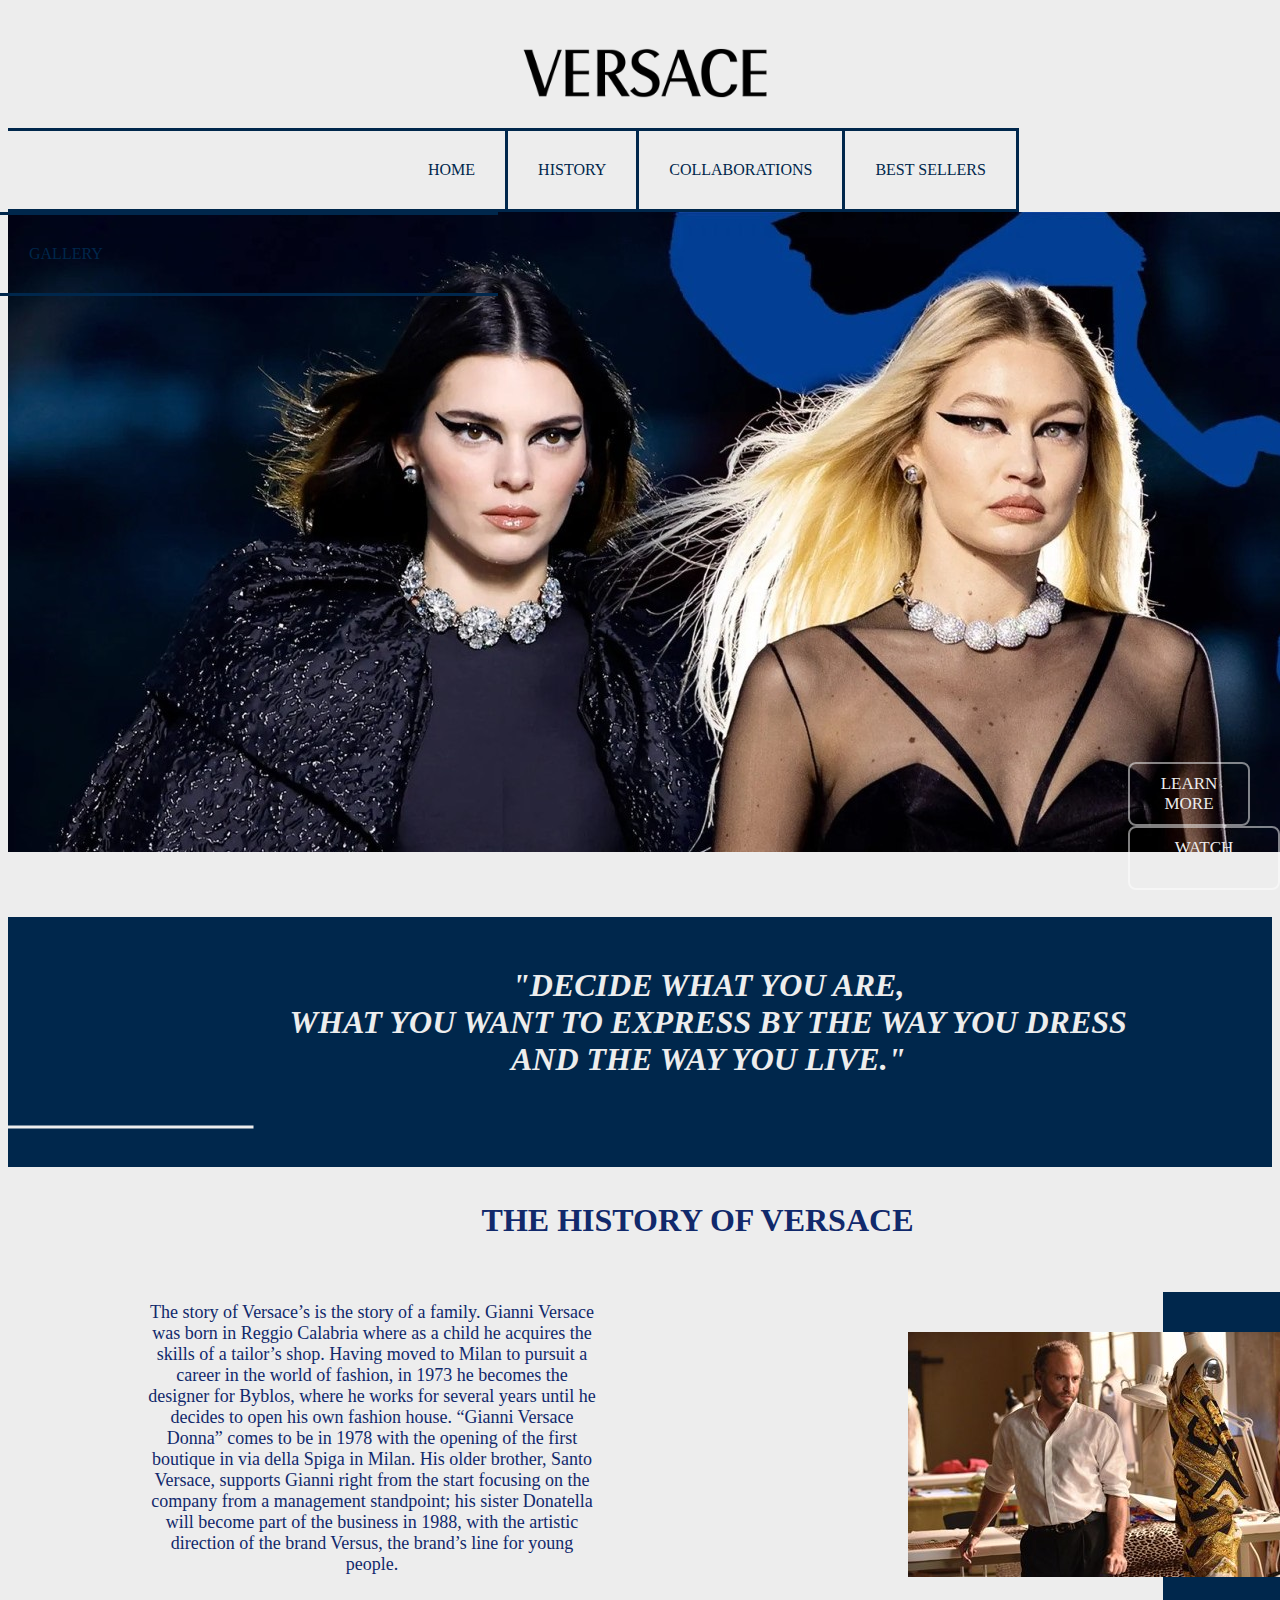
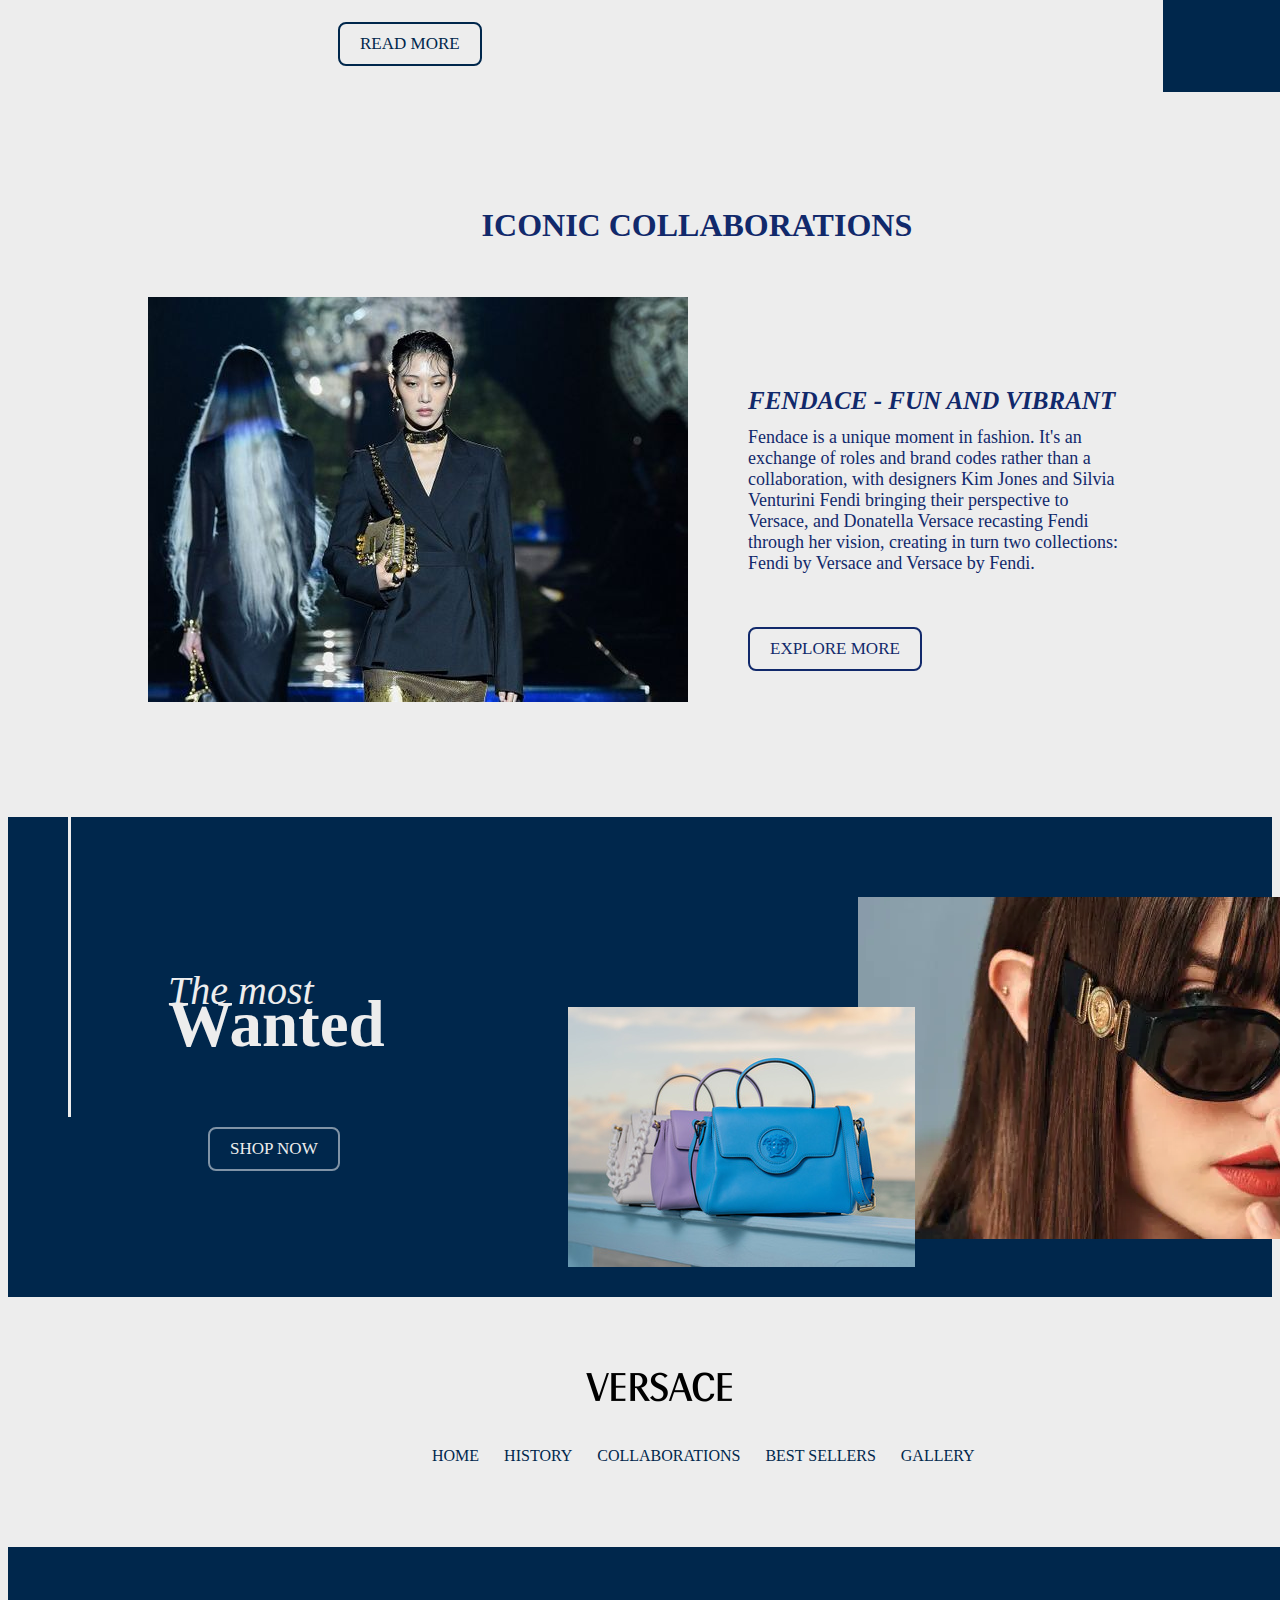
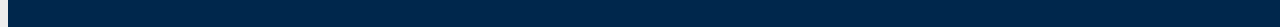
<file: index.html>
<!DOCTYPE html>
<html lang="en">
<head>
    <meta charset="UTF-8">
    <title>VERSACE</title>
    <link rel="stylesheet" href="style.css">
</head>
<body>
<div class = "head">
    <div id = "logo-placement">
<img src="versace/Versace-Logo-PNG-Clipart.png">
    </div>
    <div class="navigation">
        <ul>
            <li><a href="index.html">Home</a></li>
            <li><a href="history.html">History</a></li>
            <li><a href="collaborations.html">Collaborations</a></li>
            <li><a href="bestSellers.html">Best sellers</a></li>
            <li><a href="gallery.html">Gallery</a></li>
        </ul>
    </div>


</div>
<div class = "main">
    <div class = "buttons">
        <button class="btn">
            <a href="https://en.wikipedia.org/wiki/Versace">Learn more</a>
        </button>

        <button class="btn">
            <a href="https://www.youtube.com/watch?v=hoKDrFyQDy0&t=9s">Watch video</a>
        </button>
    </div>
</div>

<div class="quote">
    <h1>"Decide what you are,<br> what you want to express by the way you dress <br> and the way you live."</h1>
<div id = "verticalLine">

</div>
    <div id = "horisontalLine">

    </div>
</div>

<div class="history">
    <h1>The History of Versace</h1>
    <p>The story of Versace’s is the story of a family. Gianni Versace was born in Reggio Calabria where as a child he acquires the skills of a tailor’s shop. Having moved to Milan to pursuit a career in the world of fashion, in 1973 he becomes the designer for Byblos, where he works for several years until he decides to open his own fashion house. “Gianni Versace Donna” comes to be in 1978 with the opening of the first boutique in via della Spiga in Milan. His older brother, Santo Versace, supports Gianni right from the start focusing on the company from a management standpoint; his sister Donatella will become part of the business in 1988, with the artistic direction of the brand Versus, the brand’s line for young people.  </p>

    <button class="btn">
        <a href="history.html">Read more</a>
    </button>

    <div id = "history_photo">

</div>
    <div id="block">
</div>
</div>


<div class = "collaborations">
<div class = "collabPhoto"></div>
    <h1>Iconic collaborations</h1>

    <div class = "fendace">
        <h1>Fendace - FUN AND VIBRANT</h1>
        <p>Fendace is a unique moment in fashion. It's an exchange of roles and brand codes rather than a collaboration, with designers Kim Jones and Silvia Venturini Fendi bringing their perspective to Versace, and Donatella Versace recasting Fendi through her vision, creating in turn two collections: Fendi by Versace and Versace by Fendi.</p>
        <button class="btn">
            <a href="collaborations.html">Explore more</a>
        </button>

    </div>
</div>


<div class = "bestSellers">
    <div id="text">
        <h3>The most</h3>
        <h1>Wanted</h1>
    </div>

    <button class="btn">
        <a href="bestSellers.html">Shop now</a>
    </button>

    <div id="picture1"></div>
    <div id="picture2"></div>

    <div id="line"></div>
</div>


<div class="footer">
    <div id="footerLogo">
        <img src="versace/Versace-Logo-PNG-Clipart.png">
    </div>

    <div class="navigation1">
        <ul>
            <li><a href="index.html">Home</a></li>
            <li><a href="history.html">History</a></li>
            <li><a href="collaborations.html">Collaborations</a></li>
            <li><a href="bestSellers.html">Best sellers</a></li>
            <li><a href="gallery.html">Gallery</a></li>
        </ul>
    </div>
    <div class="lastBlock">
<p>wfewfgvvwef</p>
    </div>
</div>



</body>
</html>
</file>
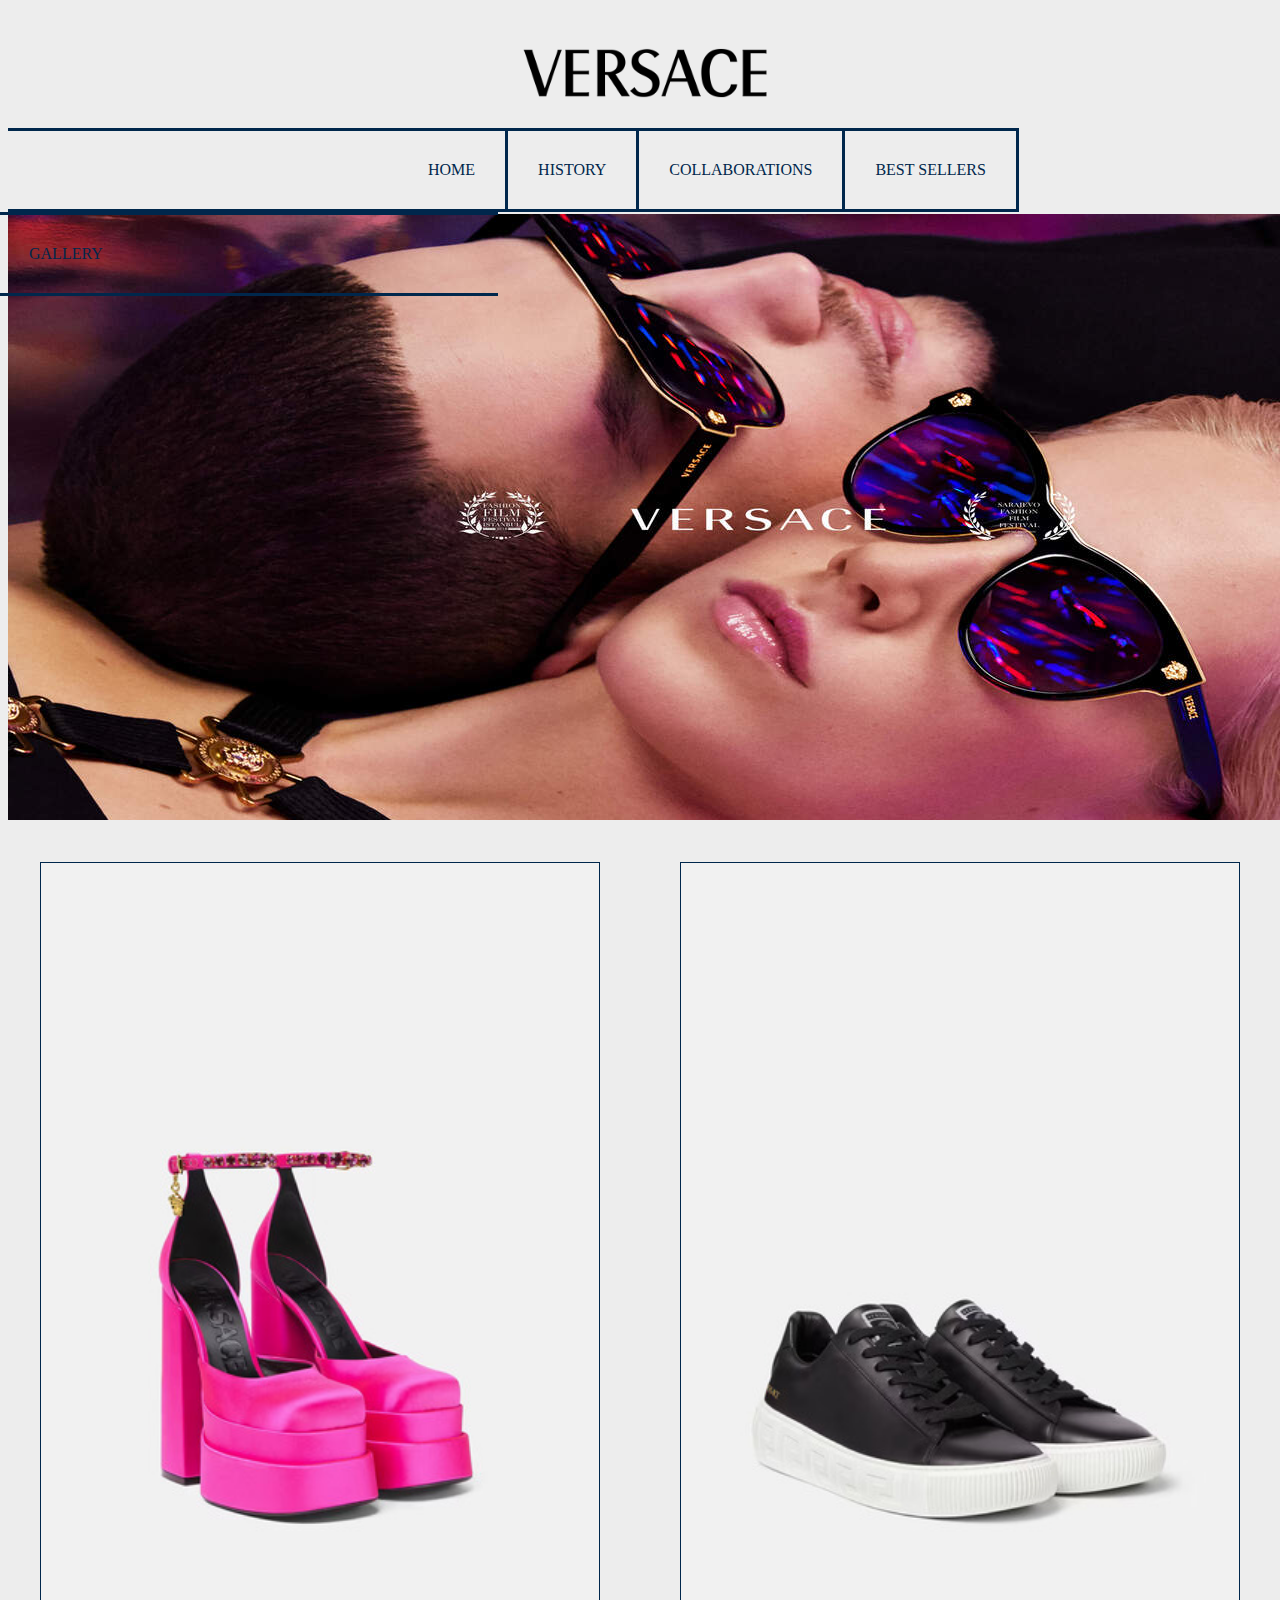
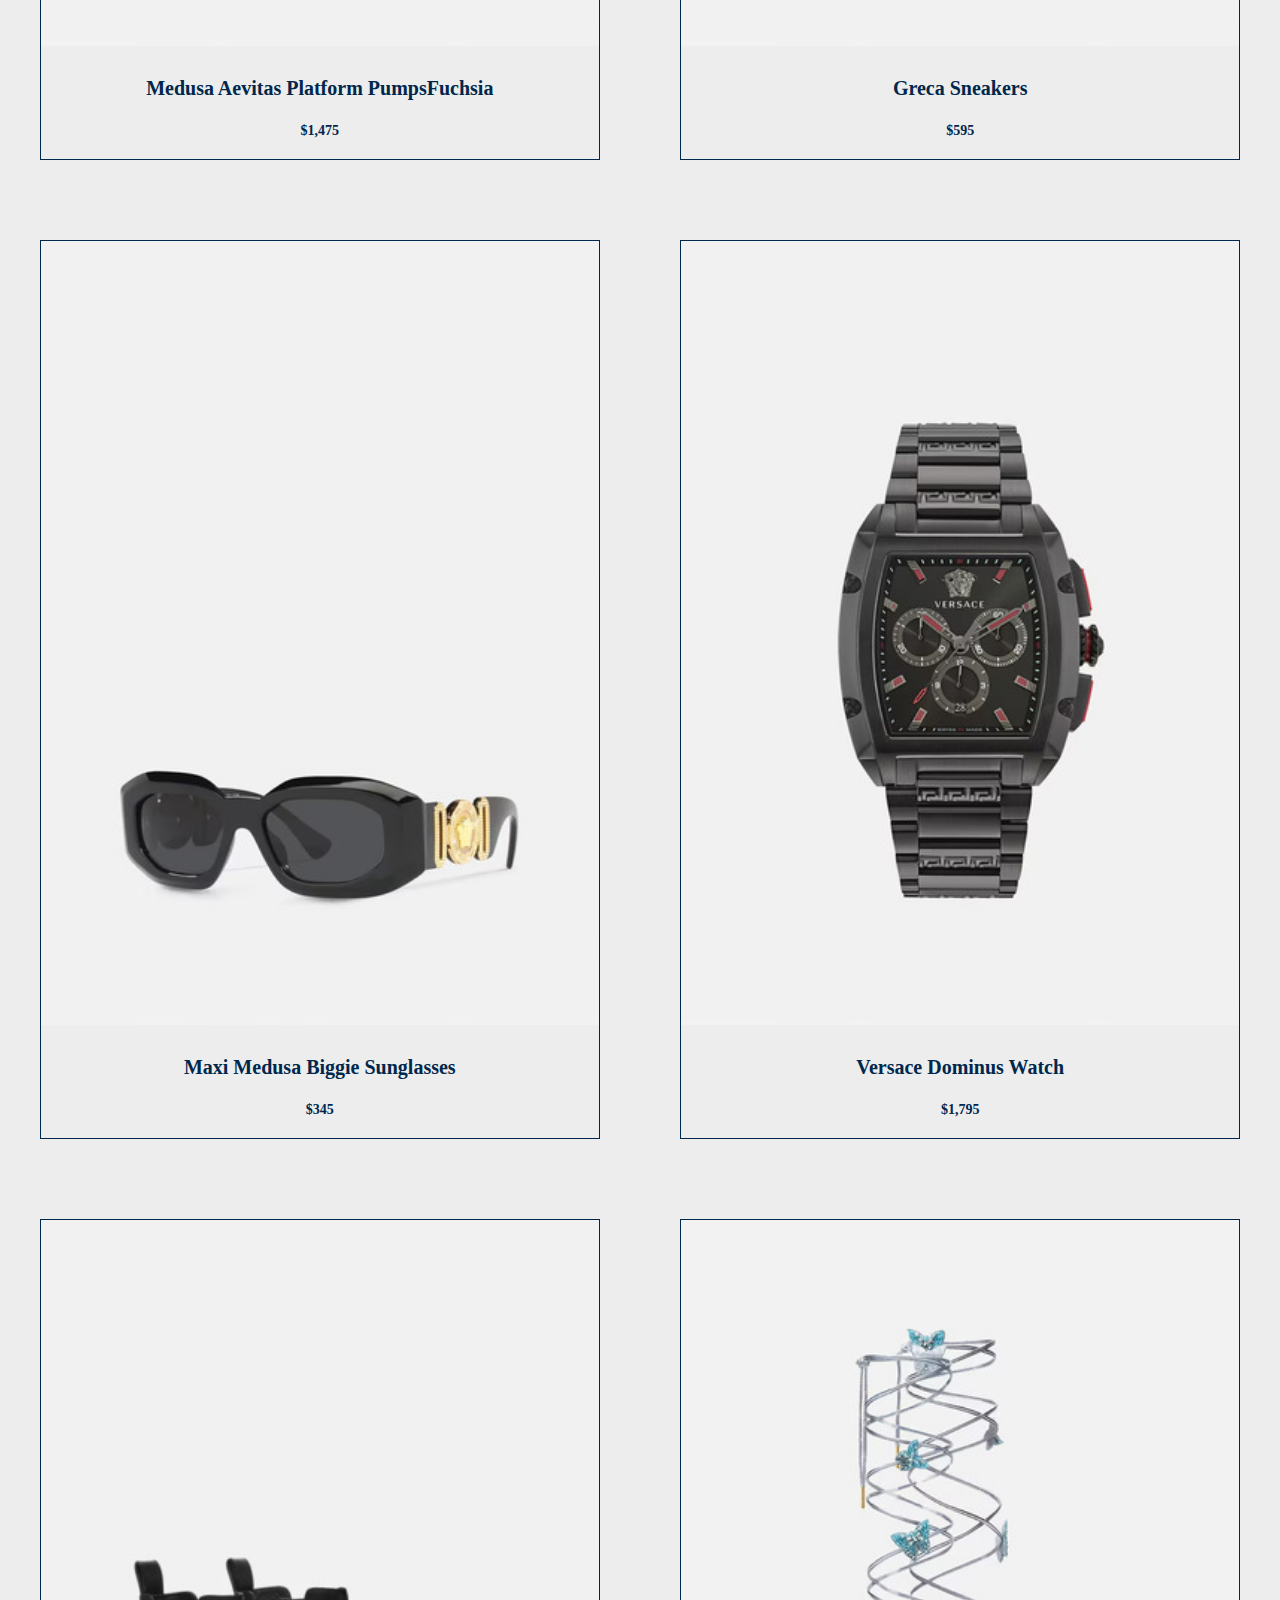
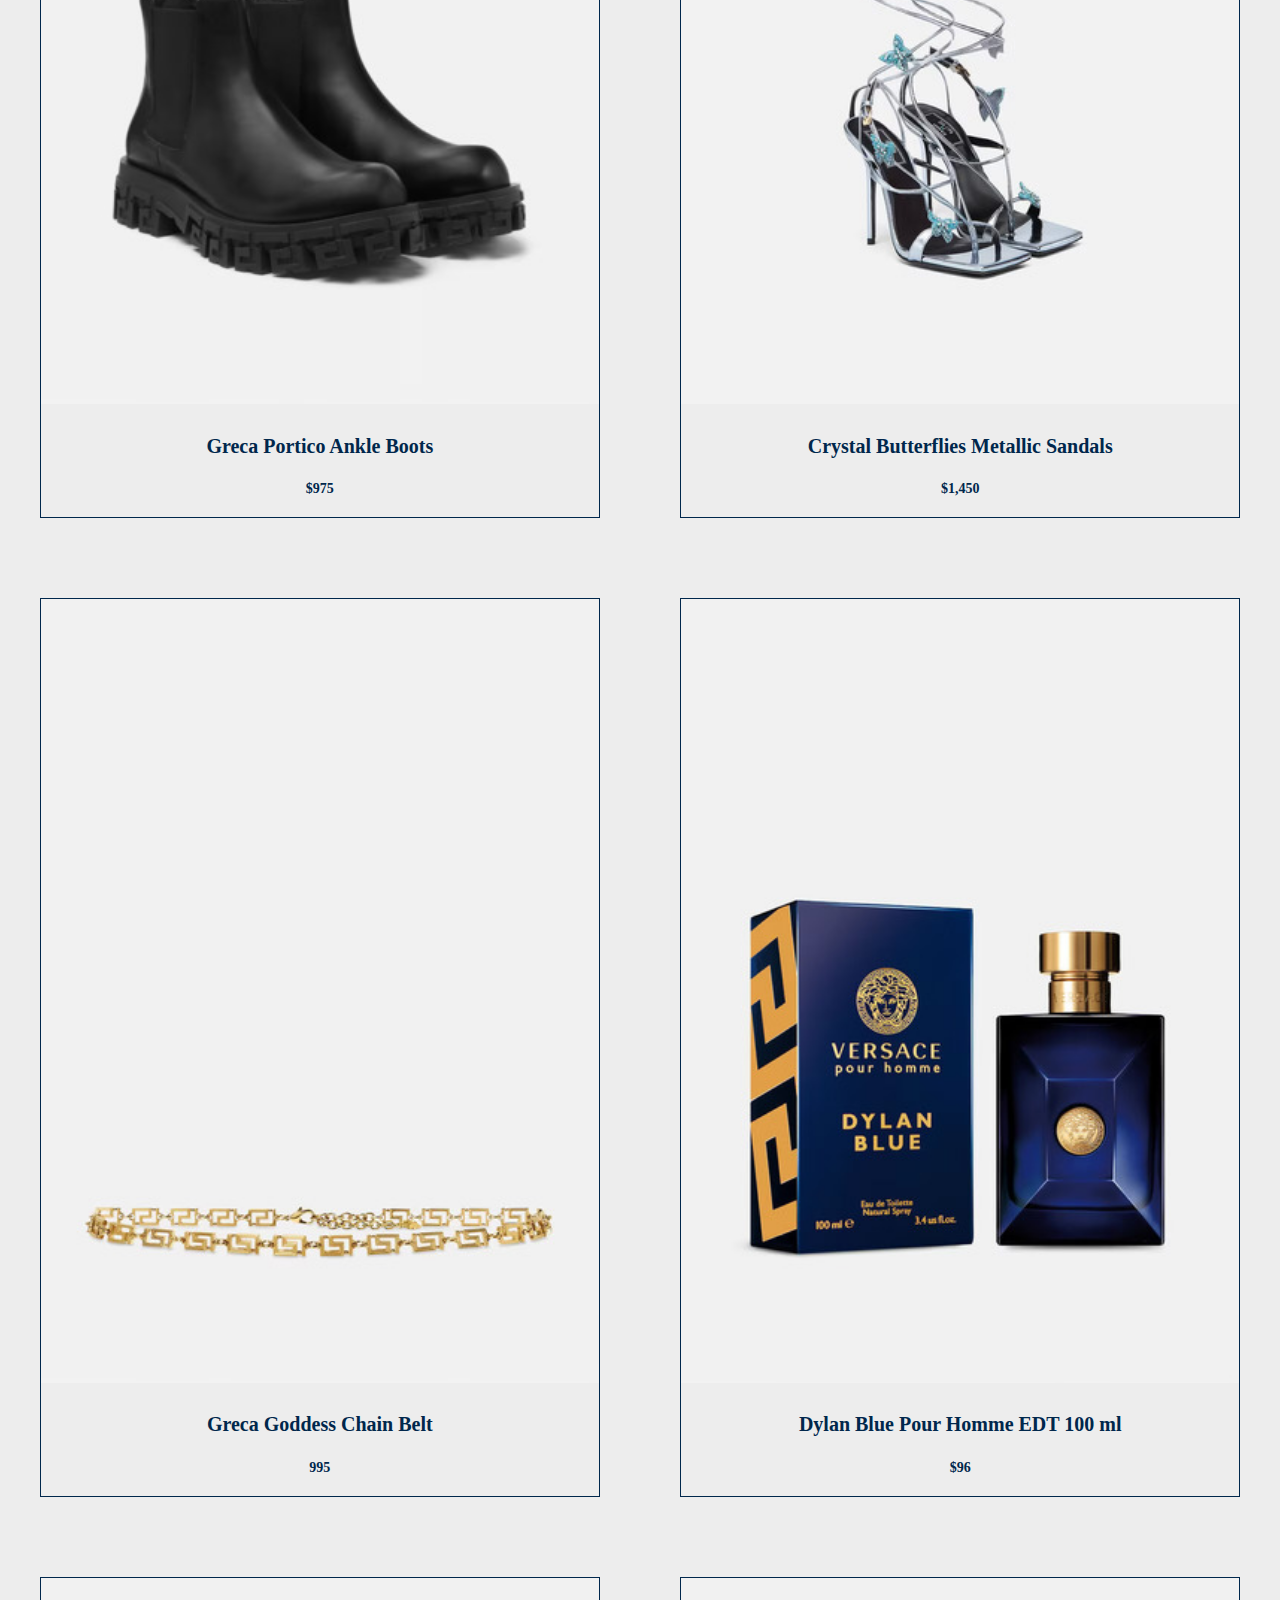
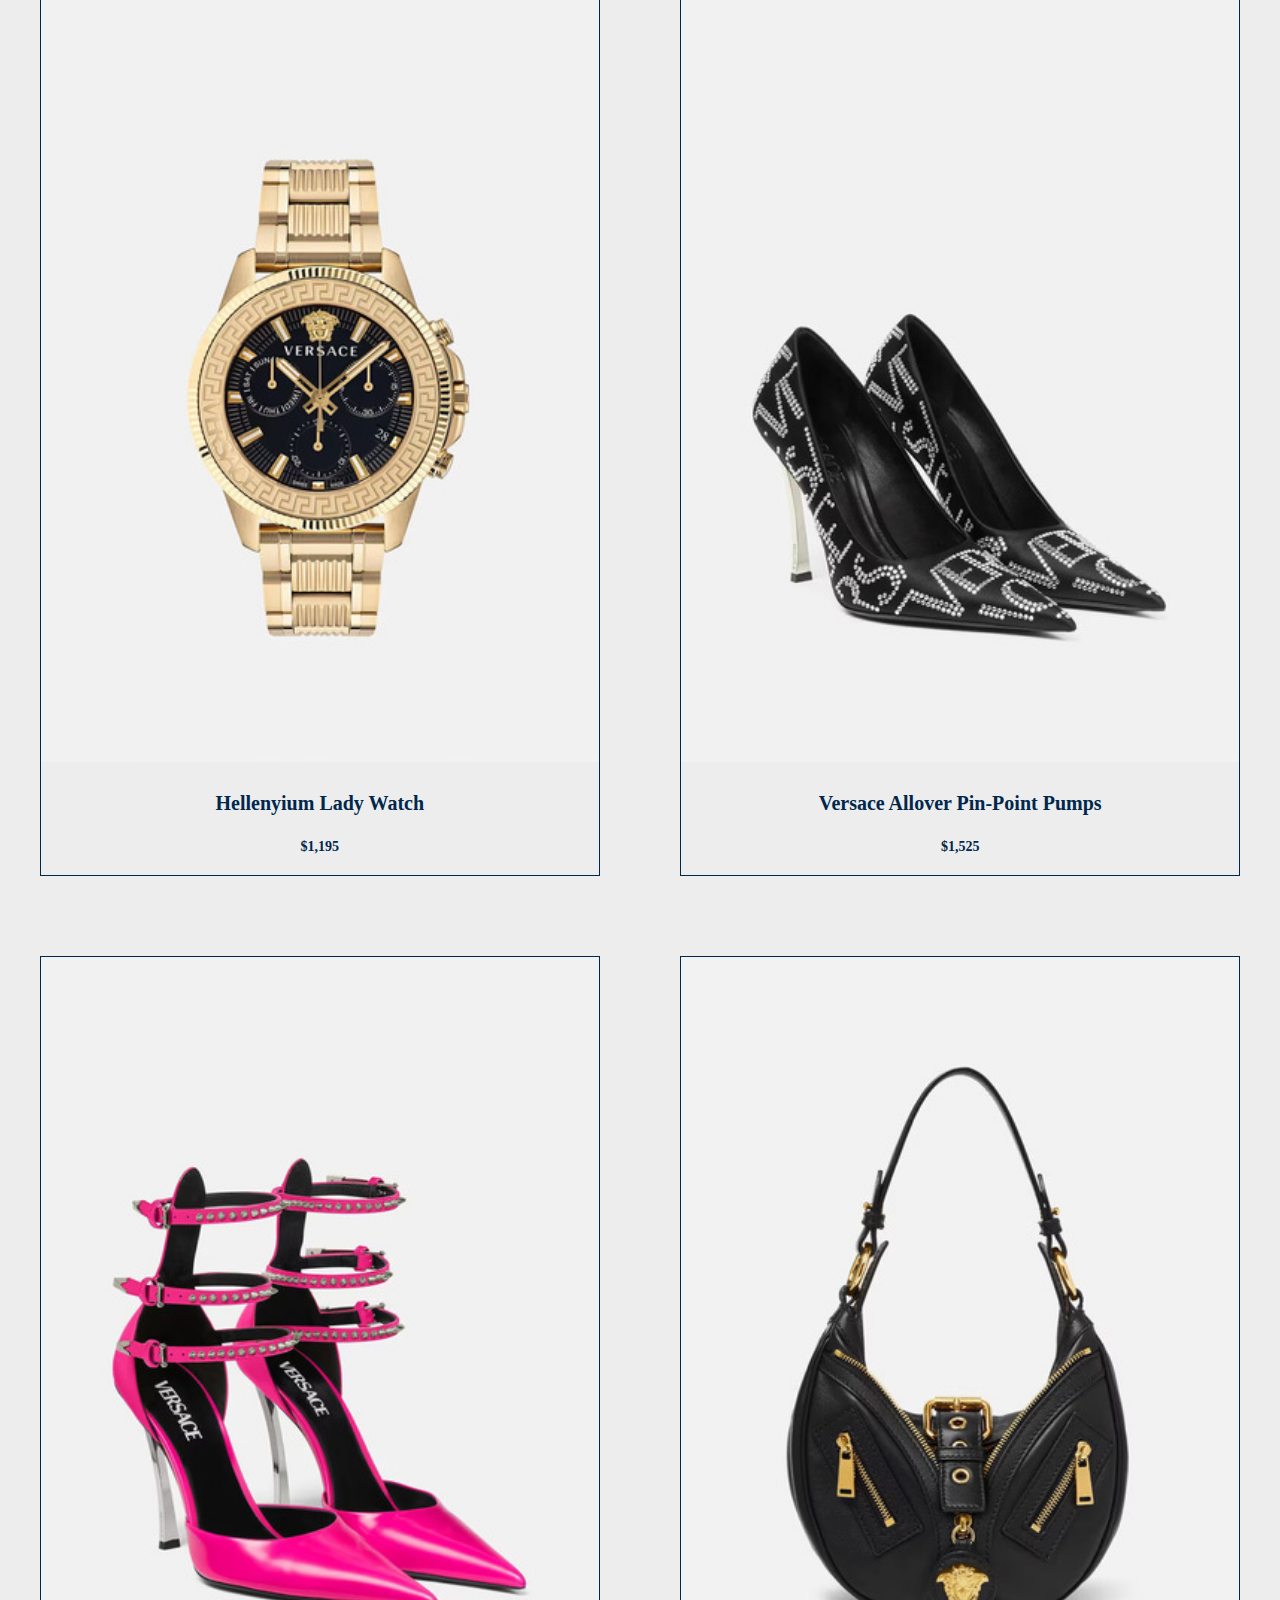
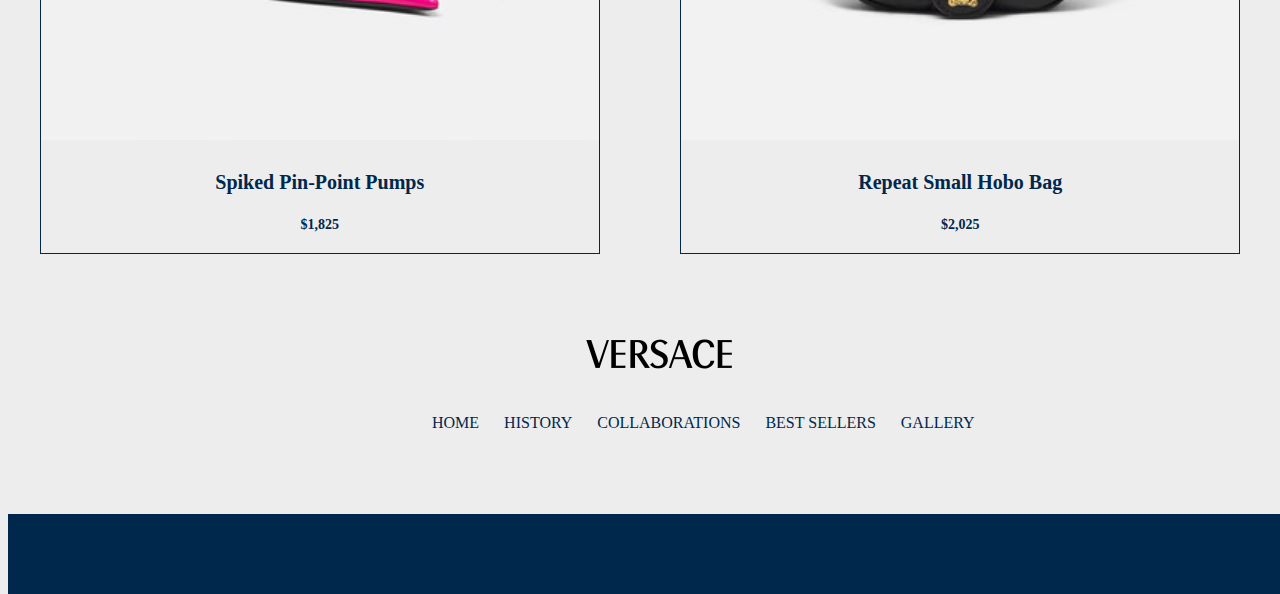
<file: bestSellers.html>
<!DOCTYPE html>
<html lang="en">
<head>
    <meta charset="UTF-8">
    <title>BEST SELLERS</title>
  <link rel="stylesheet" href="style.css">
</head>
<body>
<div class = "head">
  <div id = "logo-placement">
    <img src="versace/Versace-Logo-PNG-Clipart.png">
  </div>
  <div class="navigation">
    <ul>
      <li><a href="index.html">Home</a></li>
      <li><a href="history.html">History</a></li>
      <li><a href="collaborations.html">Collaborations</a></li>
      <li><a href="bestSellers.html">Best sellers</a></li>
      <li><a href="gallery.html">Gallery</a></li>
    </ul>
  </div>
</div>


<div class="bestSellersCover" style="width: 1500px; height: 606px;"></div>


<section class="shop" id="shop">
  <div class="container">
    <div class="box">
      <img src="versace/big%20platform%20pink.jpg">
      <h4>Medusa Aevitas Platform PumpsFuchsia</h4>
       <h5>$1,475</h5>
    </div>

    <div class="box">
      <img src="versace/black%20sneakers.jpg">
      <h4>Greca Sneakers</h4>
      <h5>$595</h5>
    </div>


    <div class="box">
      <img src="versace/black%20sunglasses.jpg">
      <h4>Maxi Medusa Biggie Sunglasses</h4>
      <h5>$345</h5>
    </div>

    <div class="box">
      <img src="versace/black%20watch.jpg">
      <h4>Versace Dominus Watch</h4>
      <h5> $1,795</h5>
    </div>

    <div class="box">
      <img src="versace/bootss.jpg">
      <h4>Greca Portico Ankle Boots</h4>
      <h5> $975</h5>
    </div>

    <div class="box">
      <img src="versace/butterflies%20heels.jpg">
      <h4>Crystal Butterflies Metallic Sandals</h4>
      <h5> $1,450</h5>
    </div>

    <div class="box">
      <img src="versace/chain%20belt.jpg">
      <h4>Greca Goddess Chain Belt</h4>
      <h5>995</h5>
    </div>

    <div class="box">
      <img src="versace/dylan%20blue.jpg">
      <h4>Dylan Blue Pour Homme EDT 100 ml</h4>
      <h5> $96</h5>
    </div>

    <div class="box">
      <img src="versace/gold%20watch.jpg">
      <h4>Hellenyium Lady Watch</h4>
      <h5> $1,195</h5>
    </div>

    <div class="box">
      <img src="versace/heelss.jpg">
      <h4>Versace Allover Pin-Point Pumps</h4>
      <h5> $1,525</h5>
    </div>

    <div class="box">
      <img src="versace/heelsssss.jpg">
      <h4>Spiked Pin-Point Pumps</h4>
      <h5> $1,825</h5>
    </div>

    <div class="box">
      <img src="versace/hobo%20bag.jpg">
      <h4>Repeat Small Hobo Bag</h4>
      <h5> $2,025</h5>
    </div>
  </div>
</section>





<div class="footer">
  <div id="footerLogo">
    <img src="versace/Versace-Logo-PNG-Clipart.png">
  </div>

  <div class="navigation1">
    <ul>
      <li><a href="index.html">Home</a></li>
      <li><a href="history.html">History</a></li>
      <li><a href="collaborations.html">Collaborations</a></li>
      <li><a href="bestSellers.html">Best sellers</a></li>
      <li><a href="gallery.html">Gallery</a></li>
    </ul>
  </div>
  <div class="lastBlock">
    <p>wfewfgvvwef</p>
  </div>
</div>
</body>
</html>
</file>
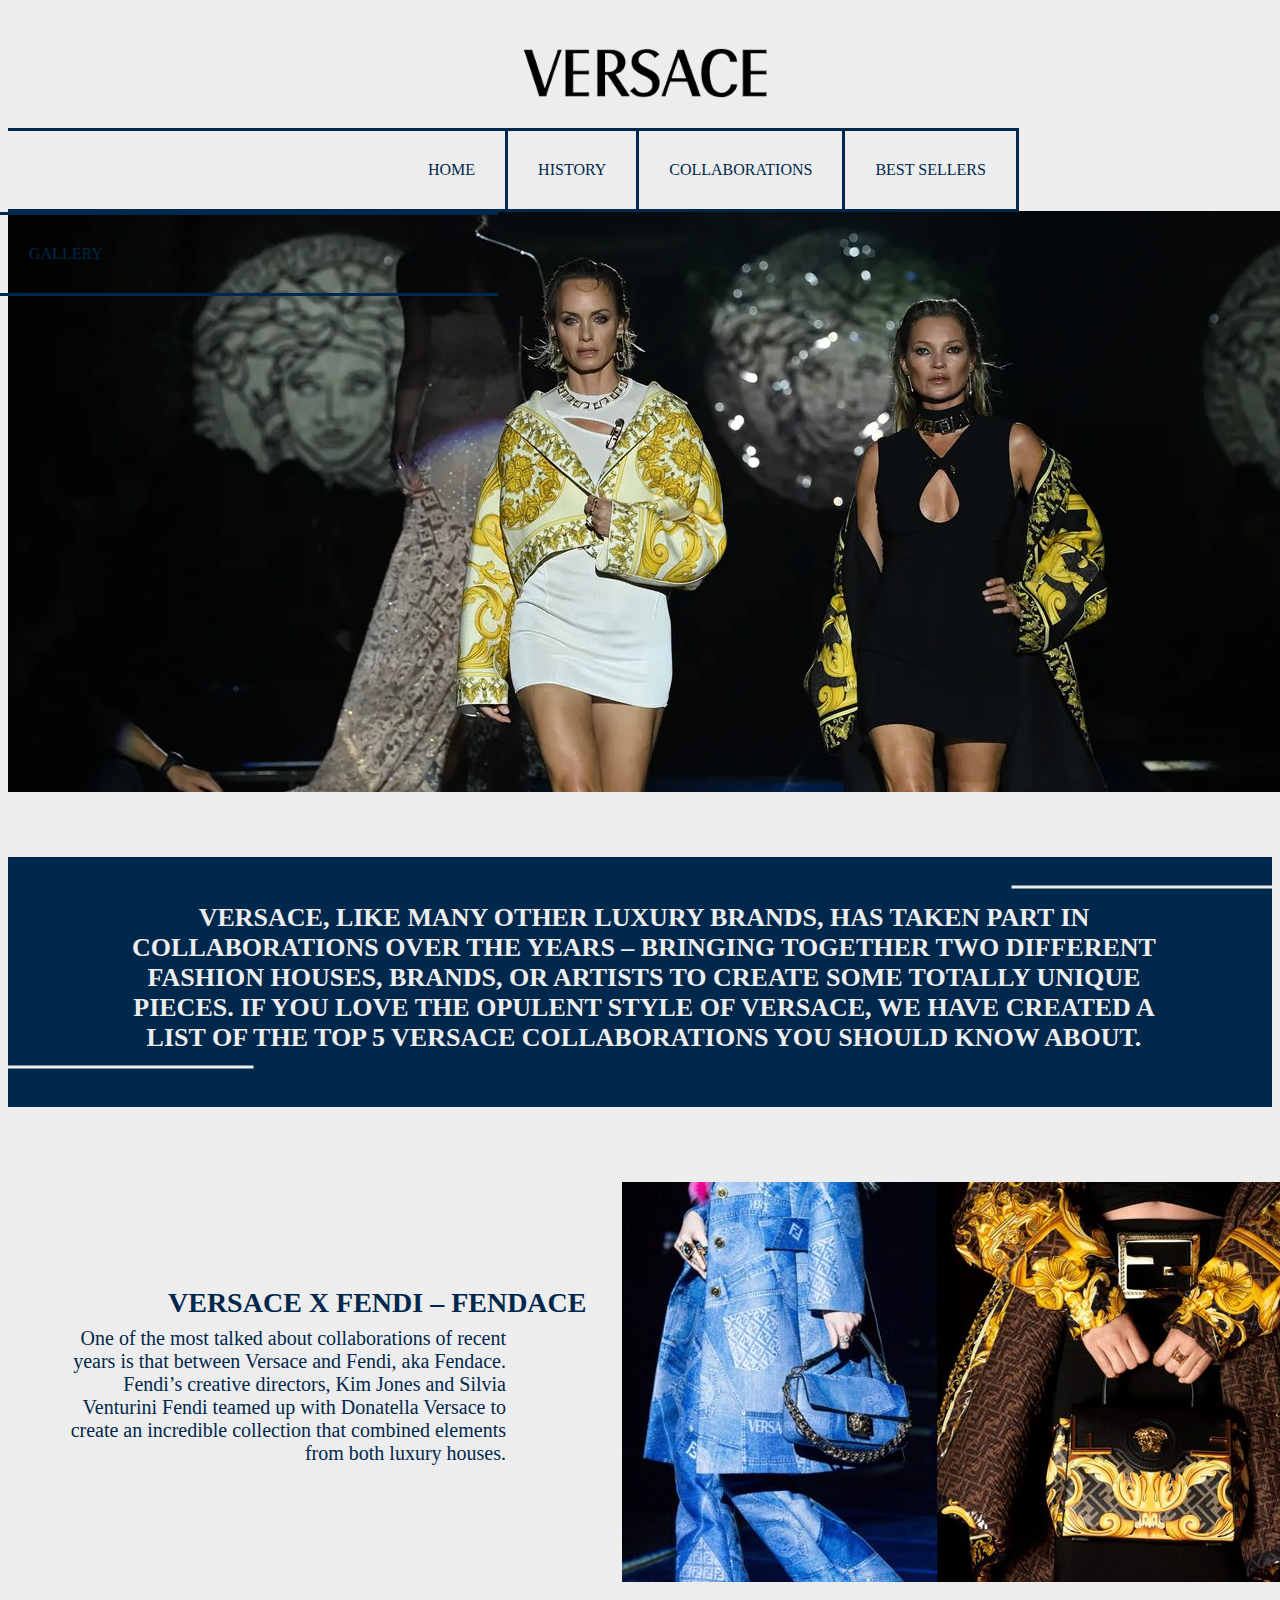
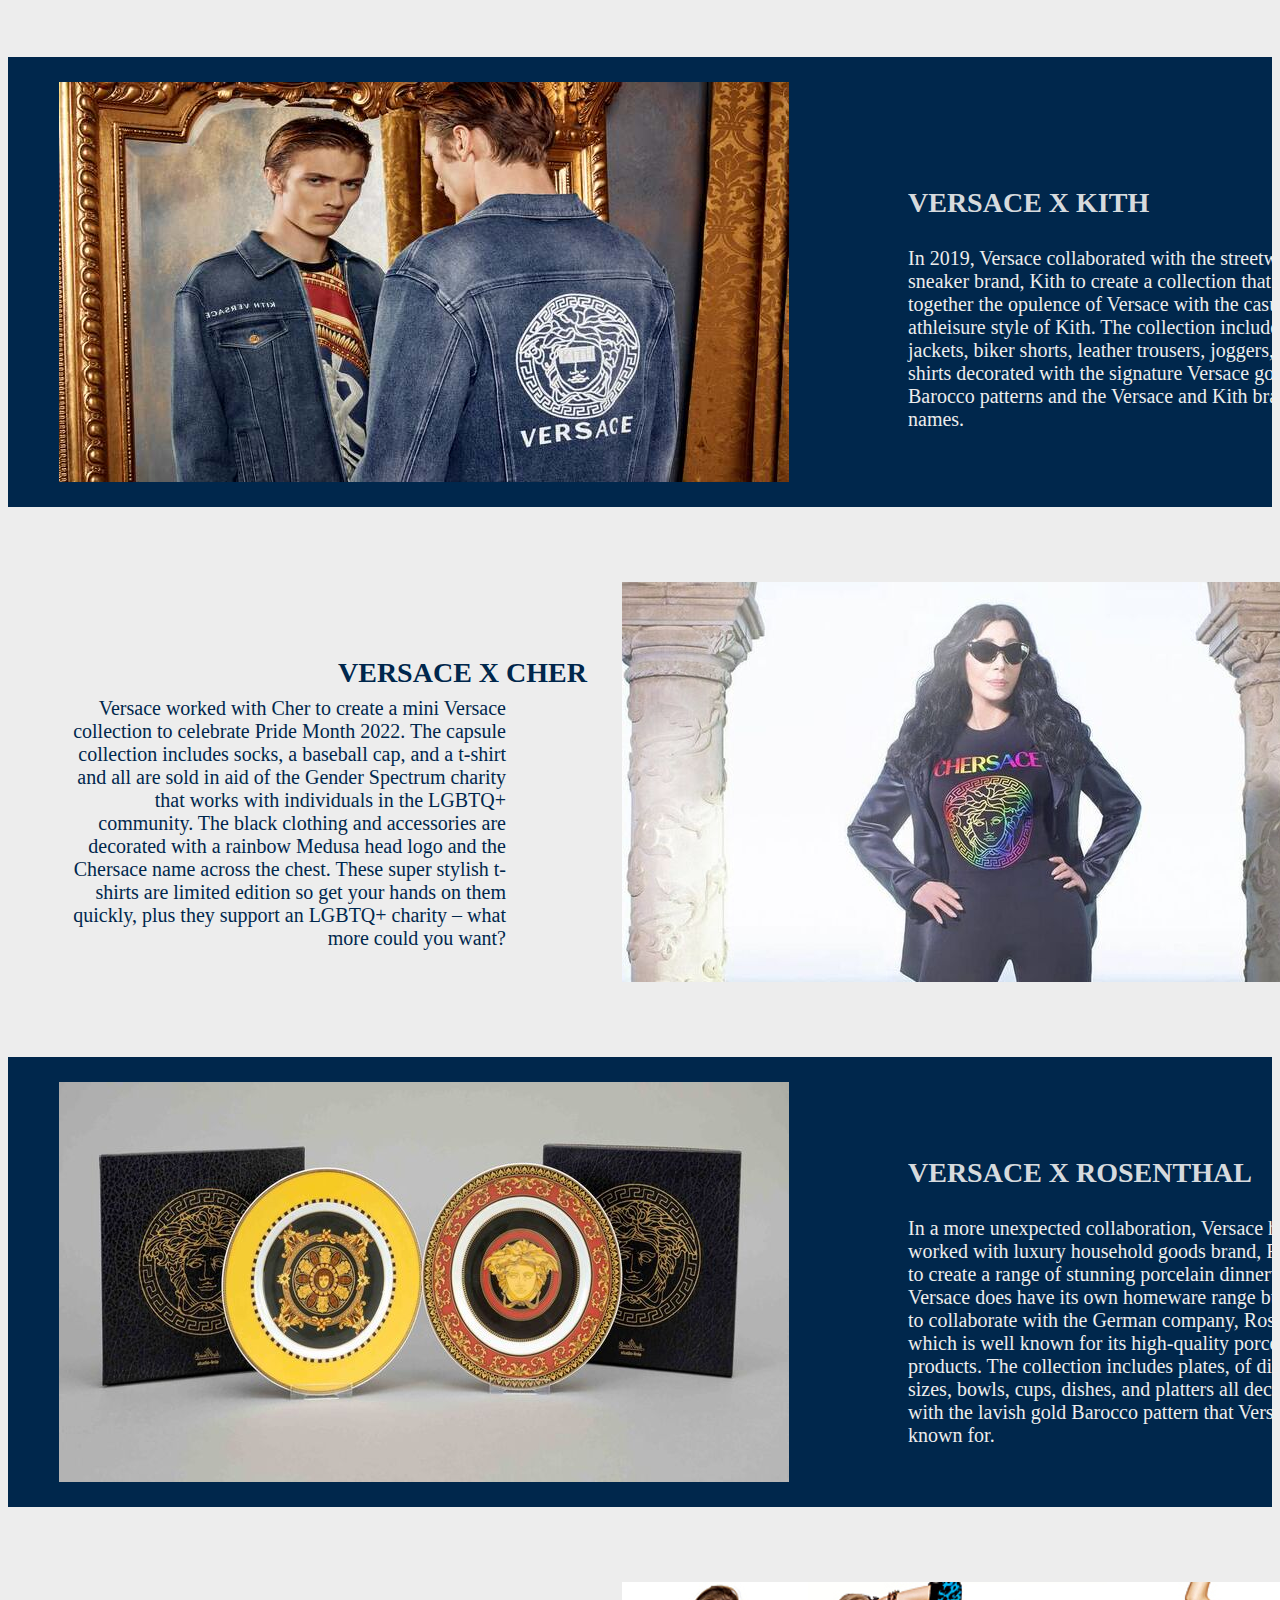
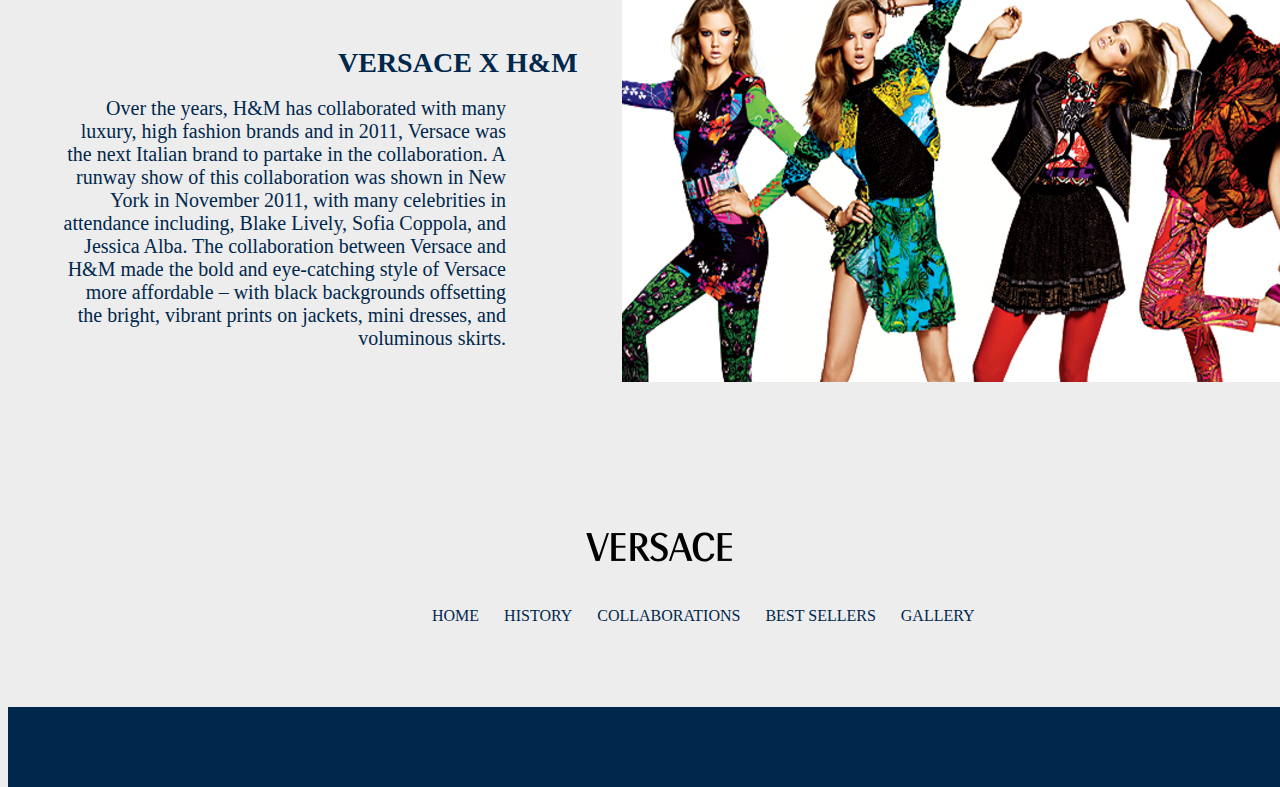
<file: collaborations.html>
<!DOCTYPE html>
<html lang="en">
<head>
    <meta charset="UTF-8">
    <title>COLLABORATIONS</title>
  <link rel="stylesheet" href="style.css">
</head>
<body>

<div class = "head">
  <div id = "logo-placement">
    <img src="versace/Versace-Logo-PNG-Clipart.png">
  </div>
  <div class="navigation">
    <ul>
      <li><a href="index.html">Home</a></li>
      <li><a href="history.html">History</a></li>
      <li><a href="collaborations.html">Collaborations</a></li>
      <li><a href="bestSellers.html">Best sellers</a></li>
      <li><a href="gallery.html">Gallery</a></li>
    </ul>
  </div>
</div>


<div class="collabsCover"></div>

<div class="quote">
<h1 class = "colabText">Versace, like many other luxury brands, has taken part in collaborations over the years – bringing together two different fashion houses, brands, or artists to create some totally unique pieces. If you love the opulent style of Versace, we have created a list of the top 5 Versace collaborations you should know about.</h1>
  <div id = "horisontalLine">
  </div>
  <div id = "horisontalLineCollab">
  </div>
</div>

<div class="fendaceCollab">
    <h1>VERSACE X FENDI – FENDACE</h1>
    <div class="emptyDivCollabText">
      <p>One of the most talked about collaborations of recent years is that between Versace and Fendi, aka Fendace. Fendi’s creative directors, Kim Jones and Silvia Venturini Fendi teamed up with Donatella Versace to create an incredible collection that combined elements from both luxury houses.</p>
    </div>
    <div class="emptyDivCollabPhoto"></div>
</div>

<div class="KithCollab">
  <h1>VERSACE X KITH</h1>
  <div class="kithText">
    <p>In 2019, Versace collaborated with the streetwear and sneaker brand, Kith to create a collection that brought together the opulence of Versace with the casual, athleisure style of Kith.
      The collection included puffer jackets, biker shorts, leather trousers, joggers, and shirts decorated with the signature Versace gold Barocco patterns and the Versace and Kith brand names.</p>
  </div>
  <div class="emptyDivCollabPhotoKith"></div>
</div>



<div class="CherCollab">
  <h1>VERSACE X CHER </h1>
  <div class="cherText">
<p>Versace worked with Cher to create a mini Versace collection to celebrate Pride Month 2022.

  The capsule collection includes socks, a baseball cap, and a t-shirt  and all are sold in aid of the Gender Spectrum charity that works with individuals in the LGBTQ+ community.

  The black clothing and accessories are decorated with a rainbow Medusa head logo and the Chersace name across the chest. These super stylish t-shirts are limited edition so get your hands on them quickly, plus they support an LGBTQ+ charity – what more could you want?</p>
  </div>
  <div class="cherPhoto"></div>
</div>



<div class="RosenthalCollab">
  <h1>VERSACE X ROSENTHAL</h1>
  <div class="rosenthalText">
<p>In a more unexpected collaboration, Versace has worked with luxury household goods brand, Rosenthal to create a range of stunning porcelain dinnerware.

  Versace does have its own homeware range but decided to collaborate with the German company, Rosenthal, which is well known for its high-quality porcelain products.

  The collection includes plates, of different sizes, bowls, cups, dishes, and platters all decorated with the lavish gold Barocco pattern that Versace is known for. </p>
  </div>
  <div class="rosenthalPhoto"></div>
</div>






<div class="HMCollab">
  <h1>VERSACE X H&M</h1>
  <div class="hmText">
<p>Over the years, H&M has collaborated with many luxury, high fashion brands and in 2011, Versace was the next Italian brand to partake in the collaboration. A runway show of this collaboration was shown in New York in November 2011, with many celebrities in attendance including, Blake Lively, Sofia Coppola, and Jessica Alba.

  The collaboration between Versace and H&M made the bold and eye-catching style of Versace more affordable – with black backgrounds offsetting the bright, vibrant prints on jackets, mini dresses, and voluminous skirts.</p>
  </div>
  <div class="hmPhoto"></div>
</div>


<div class="footer">
  <div id="footerLogo">
    <img src="versace/Versace-Logo-PNG-Clipart.png">
  </div>

  <div class="navigation1">
    <ul>
      <li><a href="index.html">Home</a></li>
      <li><a href="history.html">History</a></li>
      <li><a href="collaborations.html">Collaborations</a></li>
      <li><a href="bestSellers.html">Best sellers</a></li>
      <li><a href="gallery.html">Gallery</a></li>
    </ul>
  </div>
  <div class="lastBlock">
    <p>wfewfgvvwef</p>
  </div>
</div>
</body>
</html>
</file>
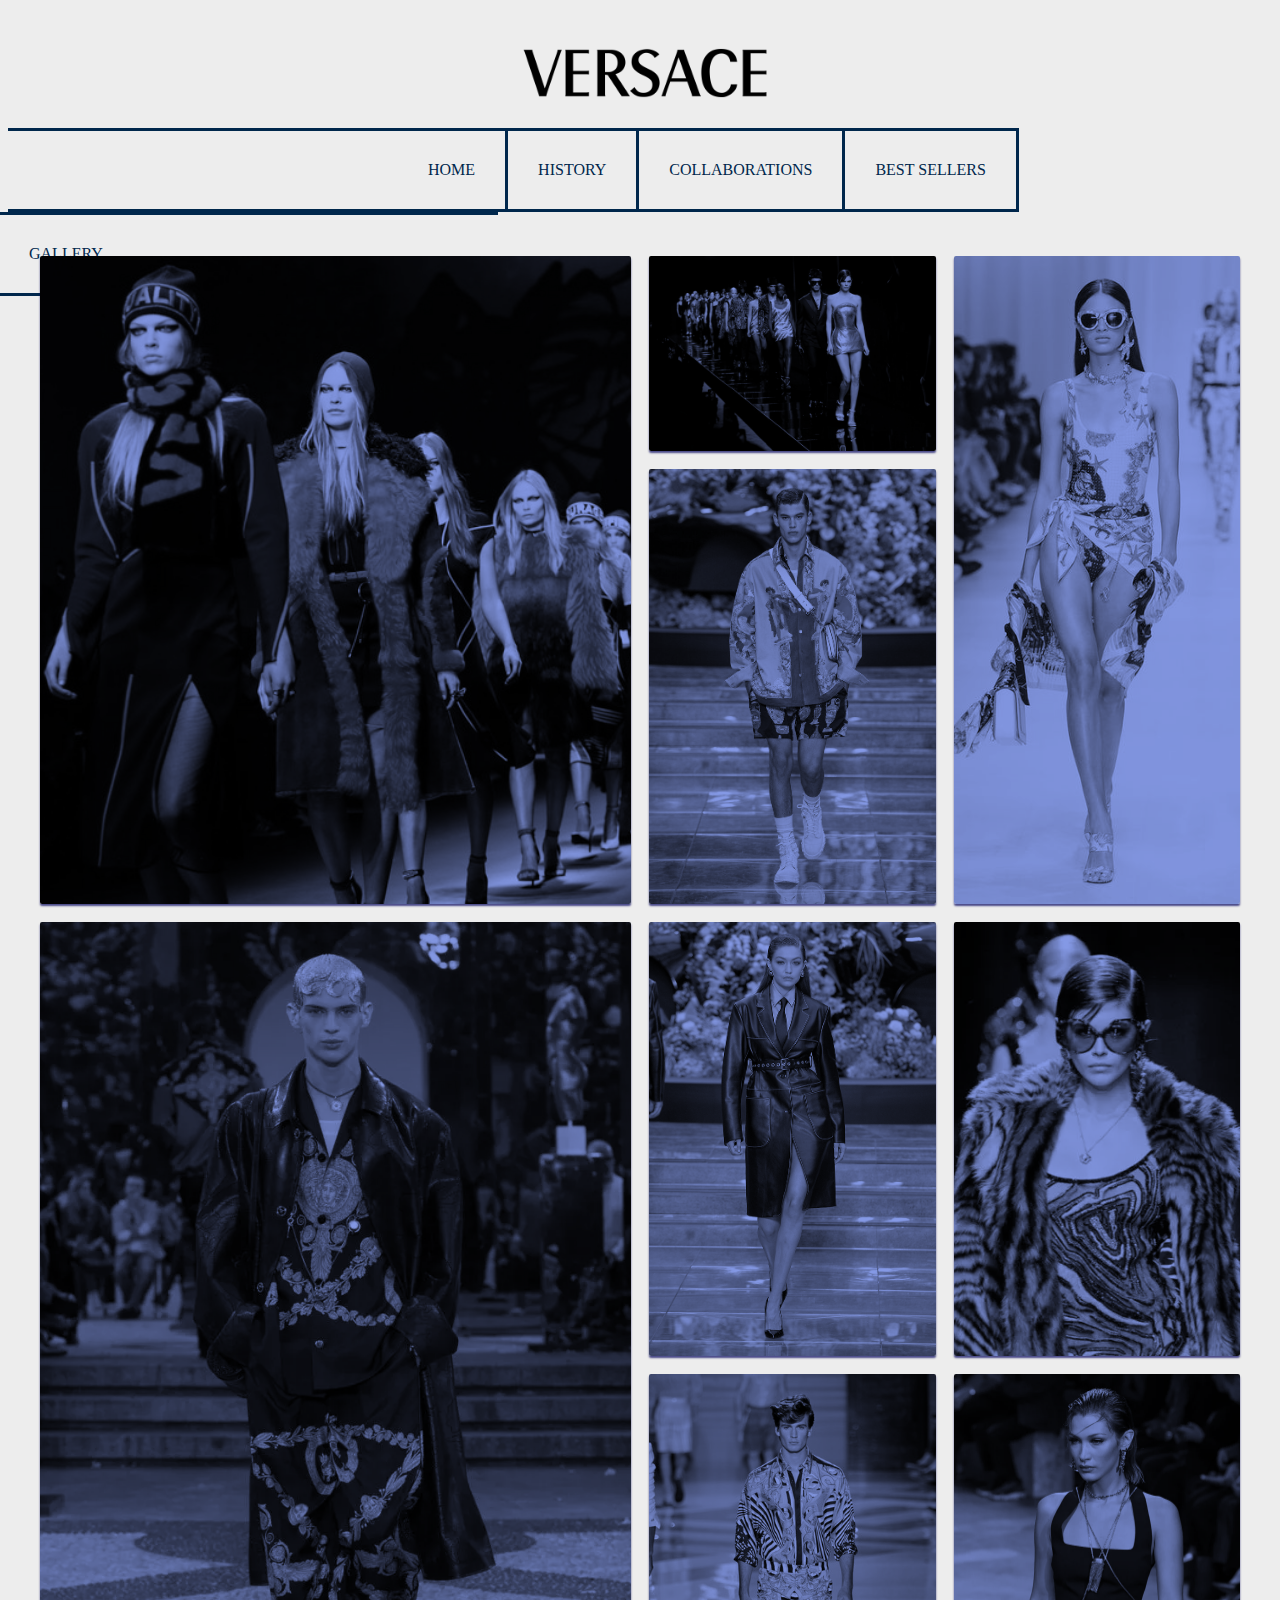
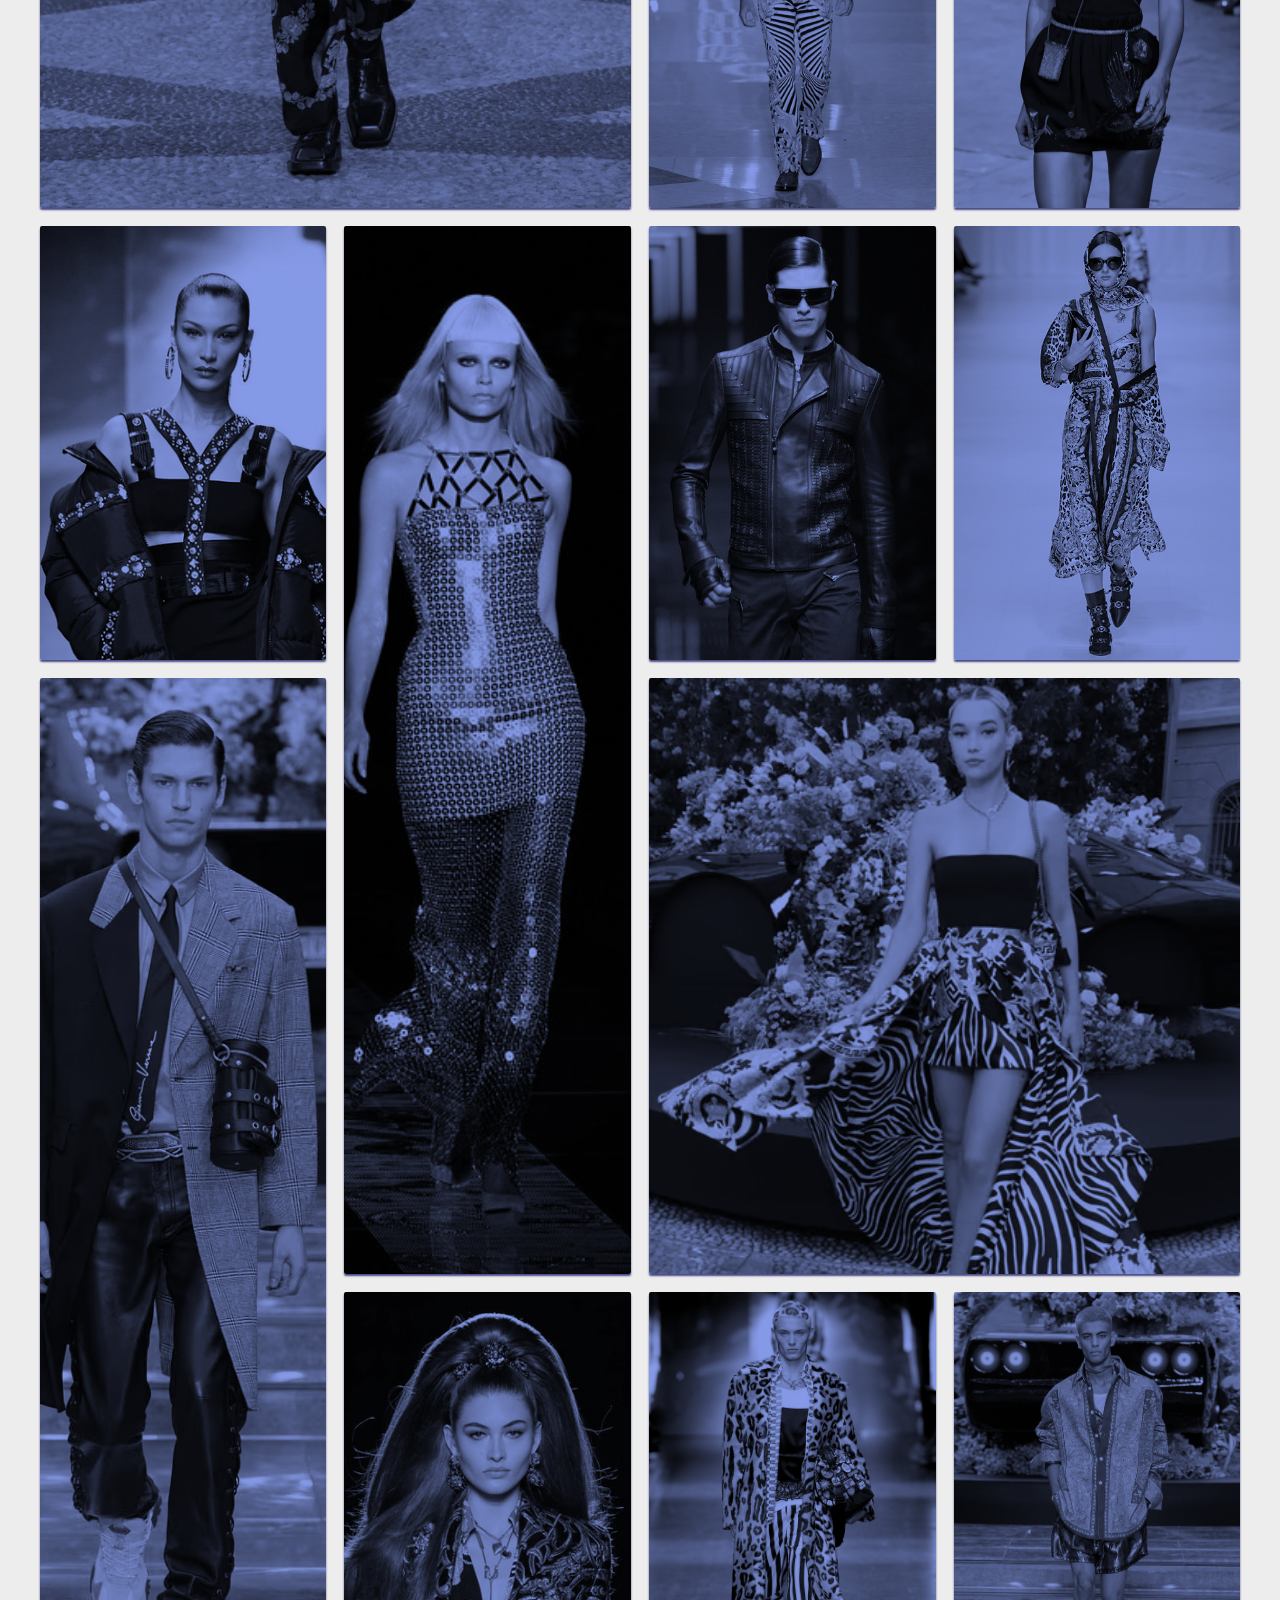
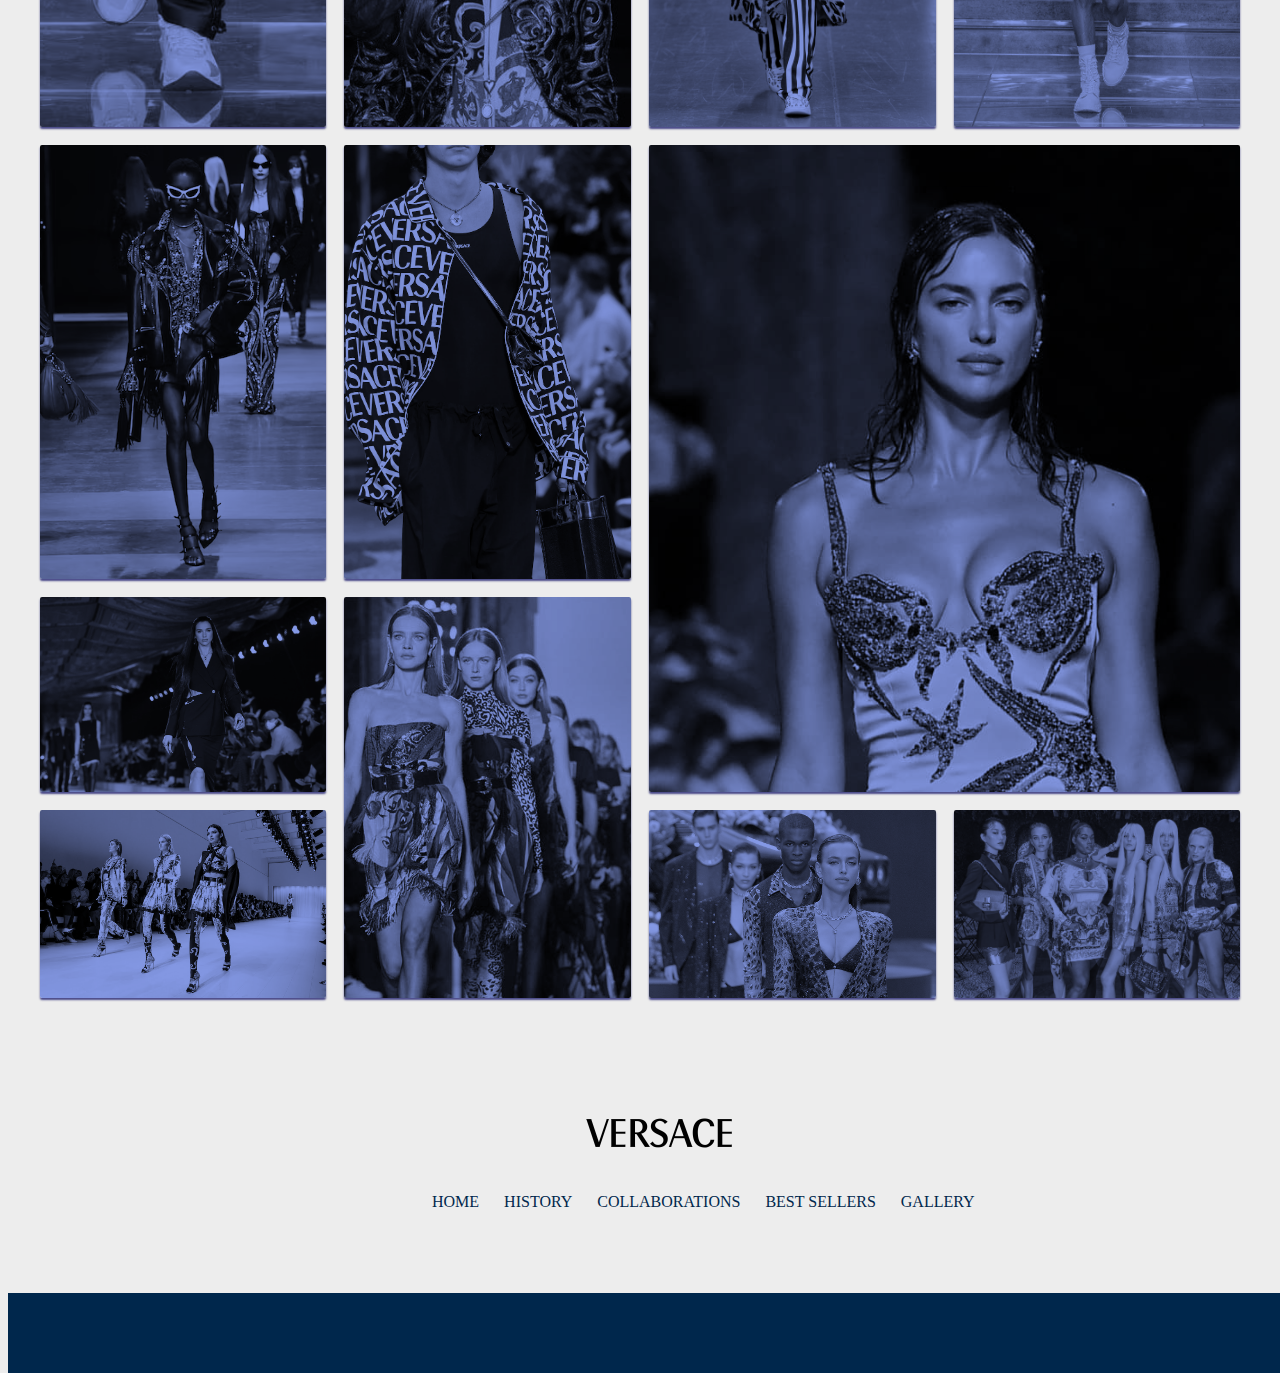
<file: gallery.html>
<!DOCTYPE html>
<html lang="en">
<head>
    <meta charset="UTF-8">
    <title>GALLERY</title>
  <link rel="stylesheet" href="style.css">
</head>
<body>
<div class = "head">
  <div id = "logo-placement">
    <img src="versace/Versace-Logo-PNG-Clipart.png">
  </div>
  <div class="navigation">
    <ul>
      <li><a href="index.html">Home</a></li>
      <li><a href="history.html">History</a></li>
      <li><a href="collaborations.html">Collaborations</a></li>
      <li><a href="bestSellers.html">Best sellers</a></li>
      <li><a href="gallery.html">Gallery</a></li>
    </ul>
  </div>
</div>

<div class="gallery-main">
  <div class="gallery-gallery">
    <div class="gallery-img">
      <img src="versace/fall-winter%202017.jpg" />
    </div>

    <div class="gallery-img">
      <img src="versace/fall-winter%202020.jpg" />
    </div>

    <div class="gallery-img">
      <img src="versace/spring%20summer%202018.jpg" />
    </div>

    <div class="gallery-img">
      <img src="versace/spring%202020%20mens.jpg" />
    </div>

    <div class="gallery-img">
      <img src="versace/spring%20summer%20mens%202023.webp" />
    </div>

    <div class="gallery-img">
      <img src="versace/versace-ss-2020-mfw-04.webp" />
    </div>

    <div class="gallery-img">
      <img src="versace/versace5.webp" />
    </div>

    <div class="gallery-img">
      <img src="versace/VERSACE_MCFS12_367.jpg" />
    </div>

    <div class="gallery-img">
      <img src="versace/5123741-bella-hadid-au-defile-versace-collection-580x0-3.webp" />
    </div>

    <div class="gallery-img">
      <img src="versace/1428466-294891156.jpg" />
    </div>

    <div class="gallery-img">
      <img src="versace/OB-RY490_versac_JV_20120224173844.jpg" />
    </div>

    <div class="gallery-img">
      <img src="versace/preuzmi.jpg" />
    </div>

    <div class="gallery-img">
      <img src="versace/28b484aa-9311-11e9-a6c8-8445313d8ede_image_hires_175917.avif" />
    </div>

    <div class="gallery-img">
      <img src="versace/450x665_0xac120003_1831221631562635702.jpg" />
    </div>

    <div class="gallery-img">
      <img src="versace/newww.avif" />
    </div>


    <div class="gallery-img">
      <img src="versace/artworks-000453111405-bm9v5l-t500x500.jpg" />
    </div>

    <div class="gallery-img">
      <img src="versace/79f36dfac6c289c93d2b8902fbcdf29a.jpg" />
    </div>

    <div class="gallery-img">
      <img src="versace/5a0eff059e39e0d9af671b66d3283b24.jpg" />
    </div>


    <div class="gallery-img">
      <img src="versace/0d223e77-ddbd-4744-9b73-d8d22669564d-gettyimages-1426836863.avif" />
    </div>

    <div class="gallery-img">
      <img src="versace/Versace-Mens-SS23-Details-109-1.webp" />
    </div>

    <div class="gallery-img">
      <img src="versace/irina.jpg" />
    </div>

    <div class="gallery-img">
      <img src="versace/dua.webp" />
    </div>

    <div class="gallery-img">
      <img src="versace/veerrr.jpg" />
    </div>

    <div class="gallery-img">
      <img src="versace/maxresdefault.jpg" />
    </div>

    <div class="gallery-img">
      <img src="versace/irina2.jpg" />
    </div>

    <div class="gallery-img">
      <img src="versace/fendi-versace-Pier-Nicola-Bruno-1600x837.webp" />
    </div>
  </div>
</div>


<div class="footer">
  <div id="footerLogo">
    <img src="versace/Versace-Logo-PNG-Clipart.png">
  </div>

  <div class="navigation1">
    <ul>
      <li><a href="index.html">Home</a></li>
      <li><a href="history.html">History</a></li>
      <li><a href="collaborations.html">Collaborations</a></li>
      <li><a href="bestSellers.html">Best sellers</a></li>
      <li><a href="gallery.html">Gallery</a></li>
    </ul>
  </div>
  <div class="lastBlock">
    <p>wfewfgvvwef</p>
  </div>
</div>

</body>
</html>
</file>
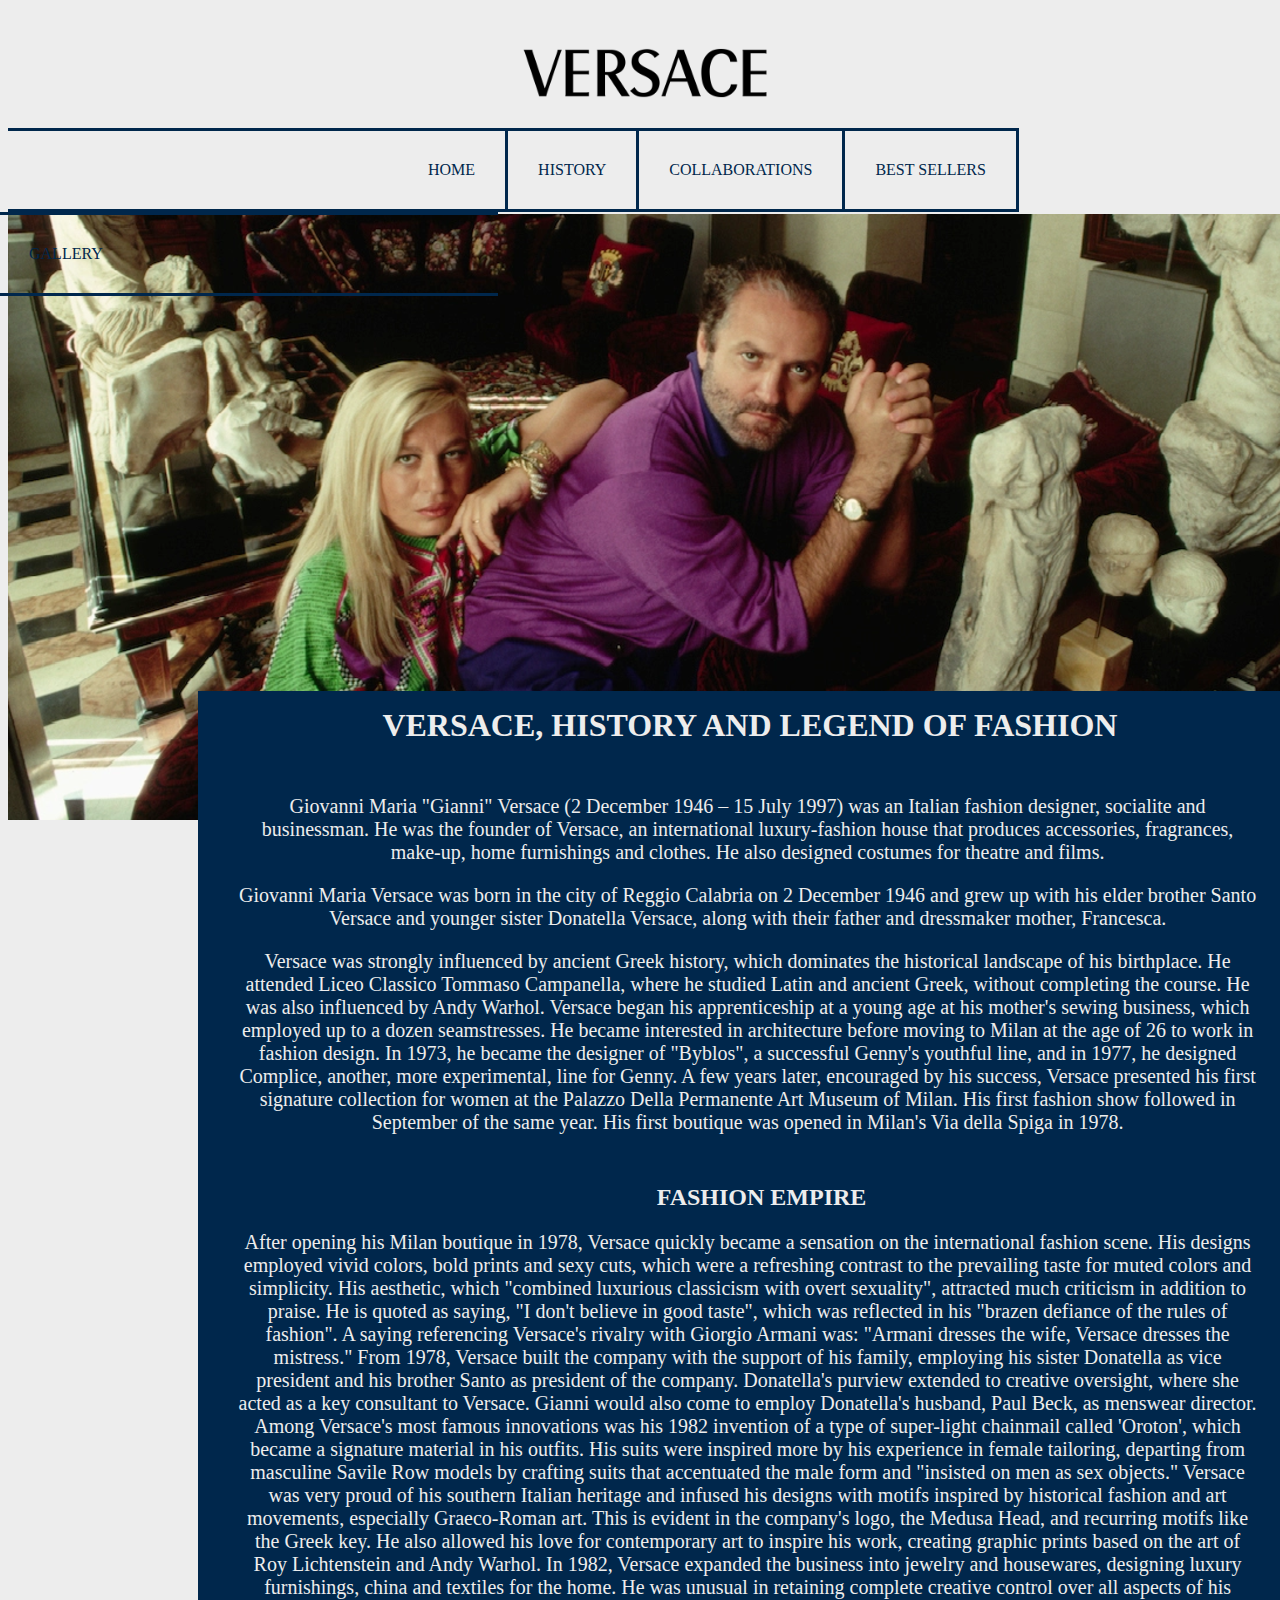
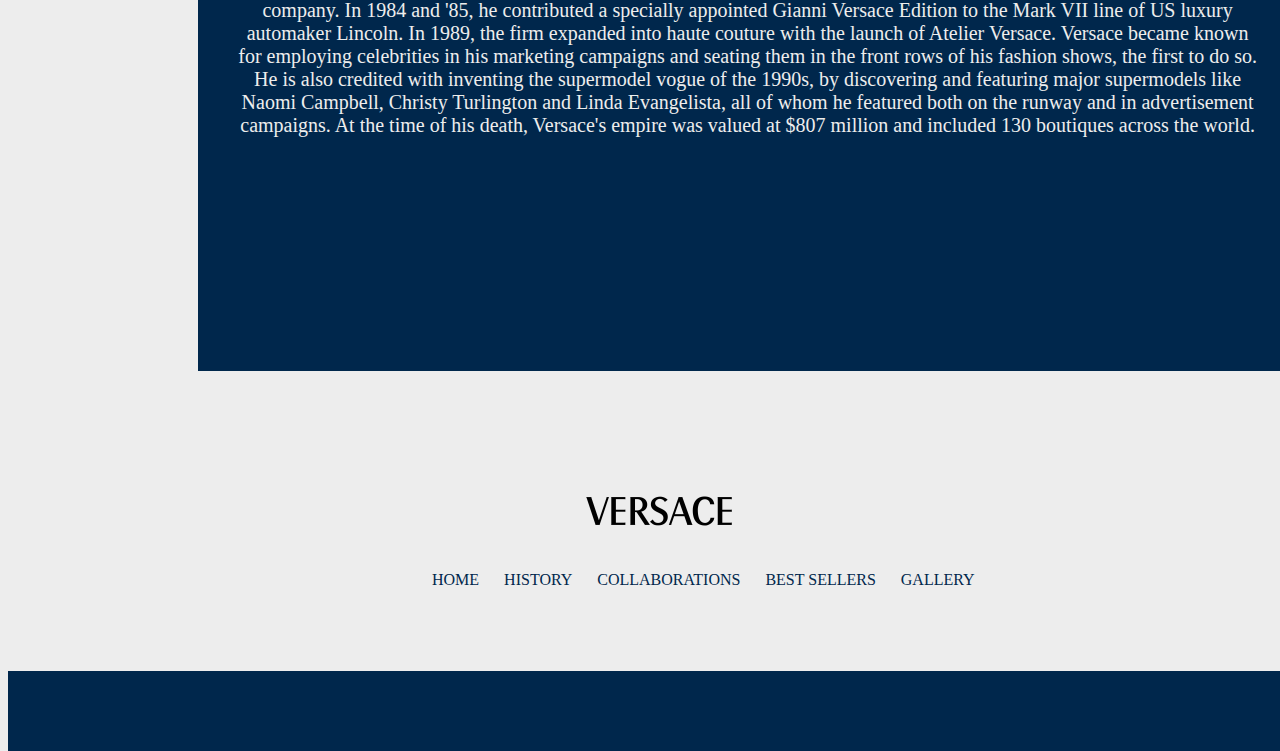
<file: history.html>
<!DOCTYPE html>
<html lang="en">
<head>
    <meta charset="UTF-8">
    <title>HISTORY</title>
    <link rel="stylesheet" href="style.css">
</head>
<body>
<div class = "head">
    <div id = "logo-placement">
        <img src="versace/Versace-Logo-PNG-Clipart.png">
    </div>
    <div class="navigation">
        <ul>
            <li><a href="index.html">Home</a></li>
            <li><a href="history.html">History</a></li>
            <li><a href="collaborations.html">Collaborations</a></li>
            <li><a href="bestSellers.html">Best sellers</a></li>
            <li><a href="gallery.html">Gallery</a></li>
        </ul>
    </div>
</div>

<div class = "coverHistory">
</div>

<div class = "article">
    <h1>Versace, history and legend of fashion</h1>
    <p>Giovanni Maria "Gianni" Versace (2 December 1946 – 15 July 1997) was an Italian fashion designer, socialite and businessman. He was the founder of Versace, an international luxury-fashion house that produces accessories, fragrances, make-up, home furnishings and clothes. He also designed costumes for theatre and films.</p>
    <p>Giovanni Maria Versace was born in the city of Reggio Calabria on 2 December 1946 and grew up with his elder brother Santo Versace and younger sister Donatella Versace, along with their father and dressmaker mother, Francesca.</p>
    <p>Versace was strongly influenced by ancient Greek history, which dominates the historical landscape of his birthplace. He attended Liceo Classico Tommaso Campanella, where he studied Latin and ancient Greek, without completing the course. He was also influenced by Andy Warhol.
        Versace began his apprenticeship at a young age at his mother's sewing business, which employed up to a dozen seamstresses. He became interested in architecture before moving to Milan at the age of 26 to work in fashion design.
        In 1973, he became the designer of "Byblos", a successful Genny's youthful line, and in 1977, he designed Complice, another, more experimental, line for Genny. A few years later, encouraged by his success, Versace presented his first signature collection for women at the Palazzo Della Permanente Art Museum of Milan. His first fashion show followed in September of the same year. His first boutique was opened in Milan's Via della Spiga in 1978.</p>

        <h2>Fashion empire</h2>

    <p>After opening his Milan boutique in 1978, Versace quickly became a sensation on the international fashion scene. His designs employed vivid colors, bold prints and sexy cuts, which were a refreshing contrast to the prevailing taste for muted colors and simplicity. His aesthetic, which "combined luxurious classicism with overt sexuality", attracted much criticism in addition to praise. He is quoted as saying, "I don't believe in good taste", which was reflected in his "brazen defiance of the rules of fashion". A saying referencing Versace's rivalry with Giorgio Armani was: "Armani dresses the wife, Versace dresses the mistress."

        From 1978, Versace built the company with the support of his family, employing his sister Donatella as vice president and his brother Santo as president of the company. Donatella's purview extended to creative oversight, where she acted as a key consultant to Versace. Gianni would also come to employ Donatella's husband, Paul Beck, as menswear director.

        Among Versace's most famous innovations was his 1982 invention of a type of super-light chainmail called 'Oroton', which became a signature material in his outfits. His suits were inspired more by his experience in female tailoring, departing from masculine Savile Row models by crafting suits that accentuated the male form and "insisted on men as sex objects."

        Versace was very proud of his southern Italian heritage and infused his designs with motifs inspired by historical fashion and art movements, especially Graeco-Roman art. This is evident in the company's logo, the Medusa Head, and recurring motifs like the Greek key. He also allowed his love for contemporary art to inspire his work, creating graphic prints based on the art of Roy Lichtenstein and Andy Warhol.

        In 1982, Versace expanded the business into jewelry and housewares, designing luxury furnishings, china and textiles for the home. He was unusual in retaining complete creative control over all aspects of his company. In 1984 and '85, he contributed a specially appointed Gianni Versace Edition to the Mark VII line of US luxury automaker Lincoln. In 1989, the firm expanded into haute couture with the launch of Atelier Versace. Versace became known for employing celebrities in his marketing campaigns and seating them in the front rows of his fashion shows, the first to do so. He is also credited with inventing the supermodel vogue of the 1990s, by discovering and featuring major supermodels like Naomi Campbell, Christy Turlington and Linda Evangelista, all of whom he featured both on the runway and in advertisement campaigns.

        At the time of his death, Versace's empire was valued at $807 million and included 130 boutiques across the world.
    </p>
</div>




<div class="footer">
    <div id="footerLogo">
        <img src="versace/Versace-Logo-PNG-Clipart.png">
    </div>

    <div class="navigation1">
        <ul>
            <li><a href="index.html">Home</a></li>
            <li><a href="history.html">History</a></li>
            <li><a href="collaborations.html">Collaborations</a></li>
            <li><a href="bestSellers.html">Best sellers</a></li>
            <li><a href="gallery.html">Gallery</a></li>
        </ul>
    </div>
    <div class="lastBlock">
        <p>wfewfgvvwef</p>
    </div>
</div>
</body>
</html>
</file>
<file: style.css>
body{
background-color: #EDEDED ;
}


.head{
    background-color: #EDEDED;
    width: 1500px;
    height: 203px;
}

#logo-placement img{
    height: 250px;
    width: auto;
    position: absolute;
    margin-top: -60px;
    margin-left: 40%;
}
.navigation{
    margin-left: -40px;
}
.navigation ul{
position: absolute;
    margin-top: 120px;
}
.navigation ul li{
    list-style-type: none;
    float: left;
    padding: 30px;
    border-collapse: collapse;
    border-right: #00274C solid;
    border-top: #00274C solid;
    border-bottom: #00274C solid;
    font-family: "Noto Sans Armenian";
}

.navigation ul li:first-child{
    padding-left: 420px;
}

.navigation ul li:last-child{
    border-right: none;
    padding-right: 395px;
    margin-left: -9px;
}
.navigation ul li a{
    color: #00274C;
    text-decoration: none;
    text-transform: uppercase;
}

.main{
background: url("versace/ezgif.com-gif-maker (1).jpg")  no-repeat;
    width: 1500px;
    height: 640px;
    position: center;
    margin-top: 1px;
}


button {
    padding: 10px 20px;
    text-transform: uppercase;
    border-radius: 8px;
    font-size: 17px;
    font-weight: 500;
    color: #EDEDED;
    font-family: "Noto Sans Armenian";
    text-shadow: none;
    background: transparent;
    box-shadow: transparent;
    border: 2.5px solid #ffffff80;
    transition: 0.5s ease;
    user-select: none;
}
button:first-of-type{
margin-right: 30px;
}

.btn:hover {
    color: #EDEDED;
    background: #11296B;
    border: 1px solid #11296B;
    text-shadow: 0 0 5px #EDEDED,
    0 0 10px #EDEDED,
    0 0 20px #EDEDED;
    box-shadow: 0 0 5px #11296B,
    0 0 20px #11296B,
    0 0 50px #11296B,
    0 0 100px #11296B;
}

.buttons{
    position: absolute;
    margin-top: 550px;
    margin-left: 1120px;
}

.buttons .btn a{
    text-decoration: none;
    color: #EDEDED;
}

.quote{
    background-color: #00274C;
    height: 250px;
    color: #EDEDED;
    text-transform: uppercase;
    text-align: center;
    font-family: "Noto Sans Armenian";
    margin-top: 65px;
}

.quote h1{
    text-align: center;
    position: absolute;
    margin-top: 50px;
    margin-left: 22%;
    font-style: italic;
}

#verticalLine{
    background-color: #EDEDED;
    position: absolute;
    width: 3px;
    height: 180px;
    margin-left: 1400px;
}

#horisontalLine{
    background-color: #EDEDED;
    position: absolute;
    width: 3px;
    height: 480px;
    margin-left: 4px;
    margin-top: -30px;
    rotate: 90deg;
}

.history h1, p{
    font-family: "Noto Sans Armenian";
}

.history h1{
    margin-top: 35px;
    color: #11296B;
    position: absolute;
    margin-left: 37%;
    text-transform: uppercase;
}

.history{
    width: 35%;
}


.history p{
     color: #11296B;
     font-size: 18px;
    position: absolute;
    width: 35%;
    margin-top: 135px;
    margin-left: 140px;
    text-align: center;
 }

.history .btn a{
    color: #00274C;
    text-decoration: none;
}

.history button {
    padding: 10px 20px;
    text-transform: uppercase;
    border-radius: 8px;
    font-size: 17px;
    font-weight: 500;
    color: #e0e0e0;
    font-family: "Noto Sans Armenian";
    text-shadow: none;
    background: transparent;
    box-shadow: transparent;
    border: 2.5px solid #00274C;
    transition: 0.5s ease;
    user-select: none;
}

.history button{
    position: absolute;
    margin-top: 455px;
    margin-left: 330px;
    z-index: 1;
}

.history #block{
    background-color: #00274C;
    width: 400px;
    height: 150px;
    rotate: 90deg;
    position: absolute;
    margin-left: 1030px;
    margin-top: 250px;
}


.history #history_photo{
    background: url("versace/fotonoticia_20180322111705_420.jpg") no-repeat;
    width: 420px;
    height: 245px;
    position: absolute;
    margin-left: 900px;
    margin-top: 165px;
    z-index: 3;
}



.collaborations h1:first-of-type{
    margin-top: 640px;
    position: absolute;
    margin-left: 37%;
    text-transform: uppercase;
    color: #11296B;
}

.collaborations .fendace h1{
    position: absolute;
    margin-top: 820px;
    color: #11296B;
    font-size: 25px;
    margin-left: 740px;
    font-style: italic;
}

.collaborations .fendace p{
    position: absolute;
    width: 30%;
    color: #11296B;
    font-size: 18px;
    margin-top: 860px;
    margin-left: 740px;

}

.collabPhoto{
    background: url("versace/FV-1a_180d1b5060b_medium.jpg") no-repeat;
    width: 540px;
    height: 405px;
    position: absolute;
    margin-top: 730px;
    margin-left: 140px;
}


.collaborations .fendace button{
    position: absolute;
    margin-left: 740px;
    margin-top: 1060px;
    border-color: #11296B;
}

.collaborations .fendace button a{
    text-decoration: none;
    color: #11296B;
}


.bestSellers{
    background-color: #00274C;
    height: 480px;
    margin-top: 1250px;
}

.bestSellers #text h3{
    font-size: 40px;
    font-style: italic;
    color: #ededed;
    font-weight: lighter;
    position: absolute;
    margin-top: 150px;
    margin-left: 160px;
    font-family: "Noto Sans Armenian";
}

.bestSellers #text h1{
    font-size: 65px;
    color: #ededed;
    position: absolute;
    margin-top: 170px;
    margin-left: 160px;
    font-family: "Noto Sans Armenian";
}


.bestSellers button a{
    color: #ededed;
    text-decoration: none;
}

.bestSellers button{
    position: absolute;
    margin-top: 310px;
    margin-left: 200px;
}


.bestSellers #picture1{
    background: url("versace/sunglasses.webp") no-repeat;
    width: 600px;
    height: 342px;
    position: absolute;
    margin-left: 850px;
    margin-top: 80px;
}

.bestSellers #picture2{
    background: url("versace/Versace-La-Medusa-Bag-5.jpg") no-repeat;
    width: 347px;
    height: 260px;
    position: absolute;
    margin-left: 560px;
    margin-top: 190px;
}

.bestSellers #line{
    width: 3px;
    height: 300px;
    position: absolute;
    background-color: #ededed;
    margin-left: 60px;
}

#footerLogo img{
    height: 150px;
    width: auto;
    position: absolute;
    margin-left: 45%;
    margin-top: 15px;
}

.navigation1 ul{
    margin-left: 30%;
    position: absolute;
    margin-top: 150px;
}

.navigation1 ul li{
    float: left;
    list-style-type: none;
    margin-right: 25px;
}

.navigation1 ul li a{
    color: #00274C;
    text-decoration: none;
    text-transform: uppercase;
}

.footer .lastBlock{
    background-color: #00274C;
    height: 80px;
    color: transparent;
    width: 1500px;
    position: absolute;
    margin-top: 250px;
}


.coverHistory{
    background: url("versace/cover.png") no-repeat;
    width: 1500px;
    height: 606px;
    margin-top: 2.5px;
}

.article{
    background-color: #00274C;
    width: 1100px;
    height: 1280px;
    margin-top: -150px;
    margin-left: 15%;
    margin-bottom: 50px;
}

.article h1{
    color: #ededed;
    text-transform: uppercase;
    padding-top: 16px;
    padding-left: 16.8%;
    padding-bottom: 30px;
}

.article p{
    color: #ededed;
    font-size: 20px;
    padding-right: 40px;
    padding-left: 40px;
    text-align: center;
}

.article h2{
    color: #ededed;
    padding-left: 28px;
    padding-top: 30px;
    text-transform: uppercase;
    text-align: center;
}

.collabsCover{
    background: url("versace/colabcoverrr.png") no-repeat;
    width: 1500px;
    height: 581px;
}

.quote .colabText{
    text-decoration: none;
    font-style: normal;
    text-align: center;
    margin-left: 100px;
    margin-right: 100px;
    margin-top: 46px;
    font-size: 26px;
}

#horisontalLineCollab{
    background-color: #EDEDED;
    position: absolute;
    width: 3px;
    height: 300px;
    margin-right: 4px;
    rotate: 90deg;
    margin-left: 90%;
    margin-top: -120px;
}

.fendaceCollab{
    background-color: rgba(237, 237, 237, 0.93);
    height: 450px;
    margin-top: 50px;
}

.fendaceCollab h1{
    position: absolute;
    margin-top: 130px;
    font-size: 28px;
    color: #00274C;
    margin-left: 160px;
    text-align: right;
}

.emptyDivCollabText p{
    position: absolute;
    margin-top: 170px;
    font-size: 20px;
    color: #00274C;
    width: 35%;
    margin-left: 50px;
    text-align: right;
}

.emptyDivCollabPhoto{
    position: absolute;
    background: url("versace/veeee.jpg") no-repeat;
    width: 730px;
    height: 400px;
    margin-left: 48%;
    margin-top: 25px;
}


.KithCollab{
    background-color: #00274C;
    height: 450px;
    margin-top: 50px;
}


.KithCollab h1{
    position: absolute;
    margin-top: 130px;
    font-size: 28px;
    color: rgba(237, 237, 237, 0.93);
    margin-left: 900px;
    text-align: left;
}

.kithText{
    position: absolute;
    margin-top: 170px;
    font-size: 20px;
    color: #ededed;
    width: 35%;
    margin-left: 900px;
    text-align: left;
}

.emptyDivCollabPhotoKith{
    position: absolute;
    background: url("versace/10_1c1c0d19-3c3f-4cff-9e13-a4a59a6ab77d.jpg") no-repeat;
    width: 730px;
    height: 400px;
    margin-left: 4%;
    margin-top: 25px;
}

.CherCollab{
    background-color: rgba(237, 237, 237, 0.93);
    height: 450px;
    margin-top: 50px;
}

.CherCollab h1{
    position: absolute;
    margin-top: 100px;
    font-size: 28px;
    color: #00274C;
    margin-left: 330px;
    text-align: right;
}

.cherText p{
    position: absolute;
    margin-top: 140px;
    font-size: 20px;
    color: #00274C;
    width: 35%;
    margin-left: 50px;
    text-align: right;
}

.cherPhoto{
    position: absolute;
    background: url("versace/cherrr.jpg") no-repeat;
    width: 730px;
    height: 400px;
    margin-left: 48%;
    margin-top: 25px;
}


.RosenthalCollab{
    background-color: #00274C;
    height: 450px;
    margin-top: 50px;
}


.RosenthalCollab h1{
    position: absolute;
    margin-top: 100px;
    font-size: 28px;
    color: rgba(237, 237, 237, 0.93);
    margin-left: 900px;
    text-align: left;
}

.rosenthalText{
    position: absolute;
    margin-top: 140px;
    font-size: 20px;
    color: #ededed;
    width: 35%;
    margin-left: 900px;
    text-align: left;
}

.rosenthalPhoto{
    position: absolute;
    background: url("versace/rosenthallll.jpg") no-repeat;
    width: 730px;
    height: 400px;
    margin-left: 4%;
    margin-top: 25px;
}


.HMCollab{
    background-color: rgba(237, 237, 237, 0.93);
    height: 450px;
    margin-top: 50px;
    margin-bottom: 50px;
}

.HMCollab h1{
    position: absolute;
    margin-top: 90px;
    font-size: 28px;
    color: #00274C;
    margin-left: 330px;
    text-align: right;
}

.hmText p{
    position: absolute;
    margin-top: 140px;
    font-size: 20px;
    color: #00274C;
    width: 35%;
    margin-left: 50px;
    text-align: right;
}

.hmPhoto{
    position: absolute;
    background: url("versace/hmmmmm.jpg") no-repeat;
    width: 730px;
    height: 400px;
    margin-left: 48%;
    margin-top: 25px;
}


section{
    padding: 10px 2.5%;
}

.container{
    display: grid;
    grid-template-columns: repeat(auto-fit, minmax(360px, auto));
    align-items: center;
    gap: 5rem;
    text-align: center;
    cursor: pointer;
    padding-top: 2rem;
}

.box{
    border: #00274C 0.5px solid;
}

.box:hover{
    padding: 0px 20px 10px 20px;
    background: transparent;
    box-shadow: 5px 30px 56.127px rgba(0, 39, 76, 0.96);
    border-radius: 6px;
    position: relative;
    transition: all .55s ease;
}

.box img{
    width: 100%;
    height: auto;
}

.box h4{
    font-size: 20px;
    margin-bottom: 8px;
    color: #00274C;
}

.box h5{
    font-size: 14px;
    color: #00274C;
    font-style: normal;
    margin-bottom: 20px;
}

.bestSellersCover{
    background: url("versace/versace-sunglasses-desktop-awards-1.jpg") no-repeat;
    margin-top: 2.5px;
}



.grid-container {
    display: grid;
    grid-template-columns: repeat(10, 1fr);
    grid-template-rows: repeat(10, 210px);
    gap: 5px;
    width: 100%;
    padding: 5px;
}


.gallery-main{
    position: relative;
    width: 100%;
    height: 100%;
}


.gallery-main .gallery-gallery{
    position: relative;
    height: auto;
    width: 95%;
    margin: auto;
    padding: 45px 0;
    display: grid;
    grid-template-columns: auto auto auto auto;
    grid-gap: 2vh;
    grid-auto-flow: dense;
}


.gallery-main .gallery-gallery .gallery-img{
    position: relative;
    height: 100%;
    width: 100%;
    overflow: hidden;
    box-shadow: 0px 2px 2px rgba(2, 2, 93, 0.7);
    border-radius: 2px;
}

.gallery-main .gallery-gallery .gallery-img:first-child{
    grid-column-start: span 2;
    grid-row-start: span 2;
}

.gallery-main .gallery-gallery .gallery-img:nth-child(2n+3){
    grid-row-start: span 2;
}

.gallery-main .gallery-gallery .gallery-img:nth-child(4n+5){
    grid-row-start: span 2;
    grid-column-start: span 2;
}

.gallery-main .gallery-gallery .gallery-img:nth-child(6n+7){
    grid-row-start: span 1;
}

.gallery-main .gallery-gallery .gallery-img:nth-child(8n+9){
    grid-row-start: span 1;
    grid-column-start: span 1;
}

.gallery-main .gallery-gallery .gallery-img img{
    height: 100%;
    width: 100%;
    object-fit: cover;
    filter: brightness(0.5) sepia(1000%) hue-rotate(190deg) saturate(200%);
;
    transition: 0.6s ease-in-out;
}

.gallery-main .gallery-gallery .gallery-img:hover img {
    filter: grayscale(0) brightness(1);
}
</file>
